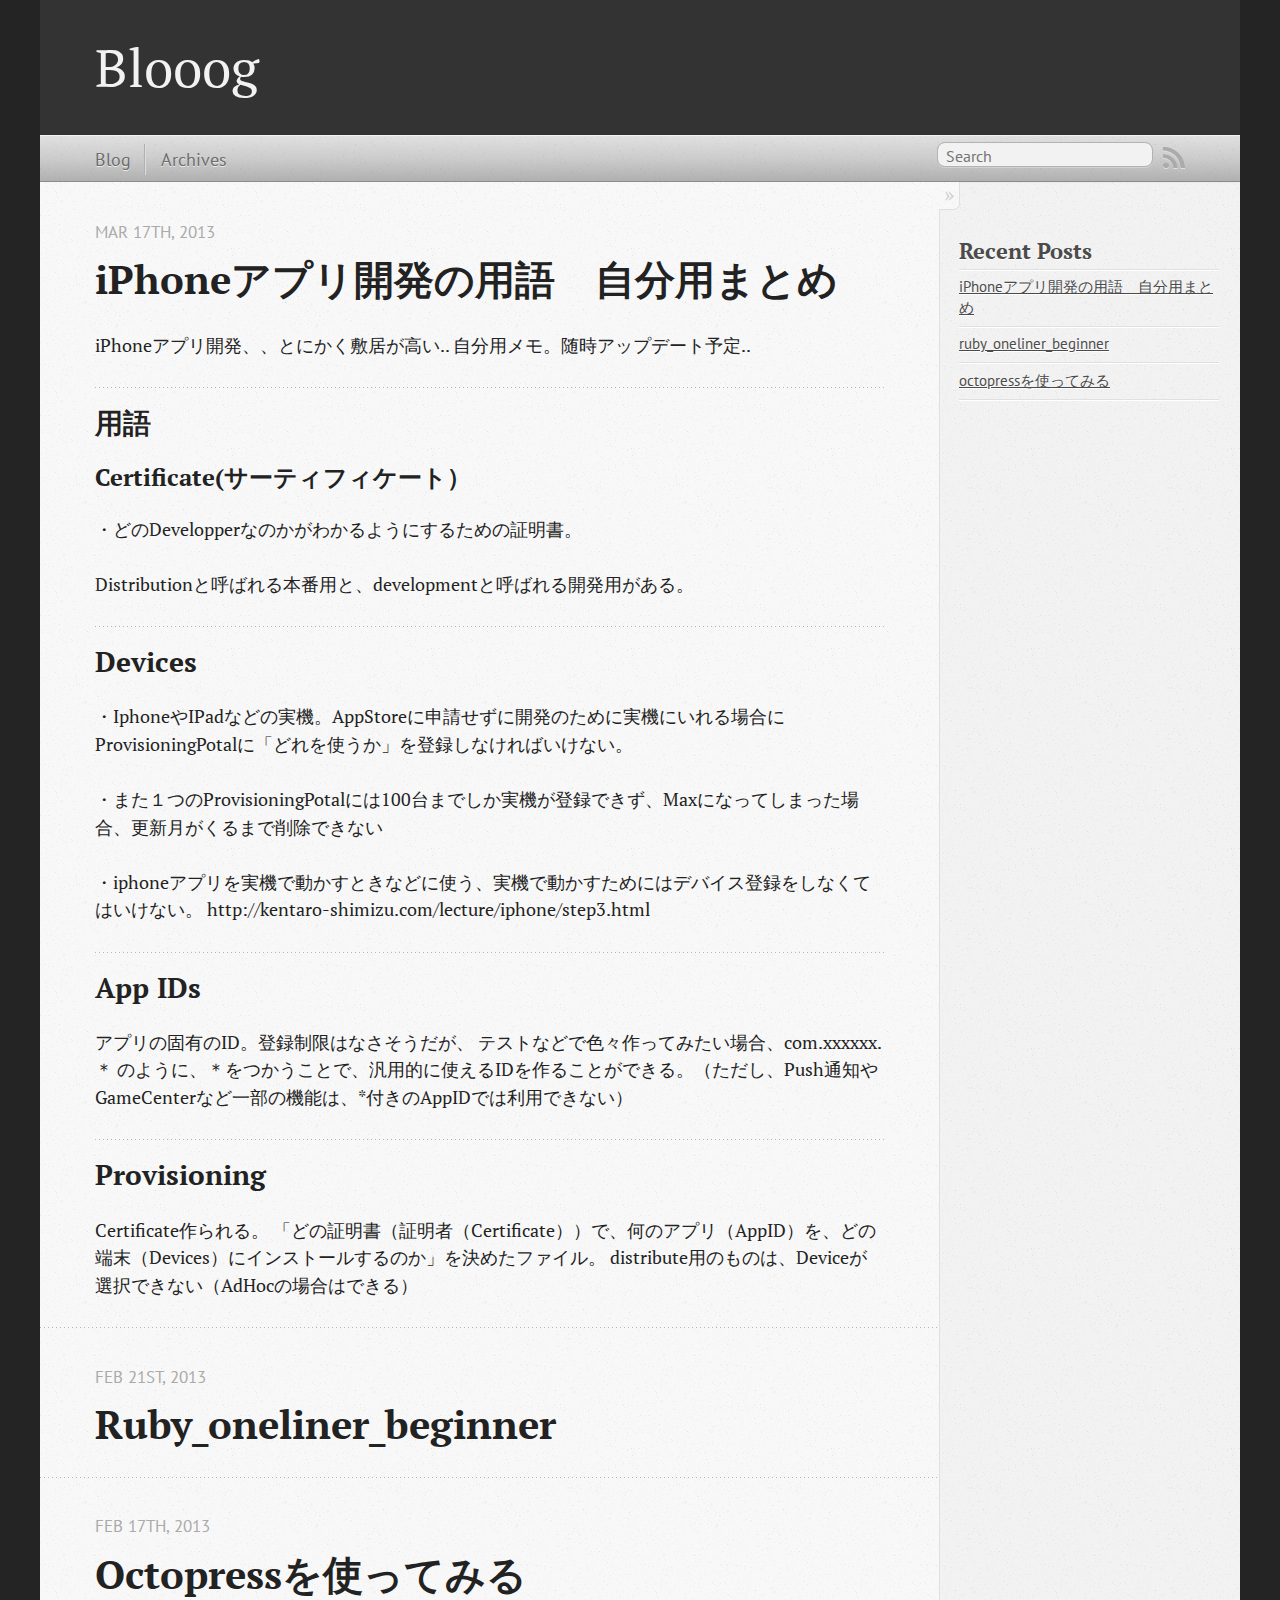
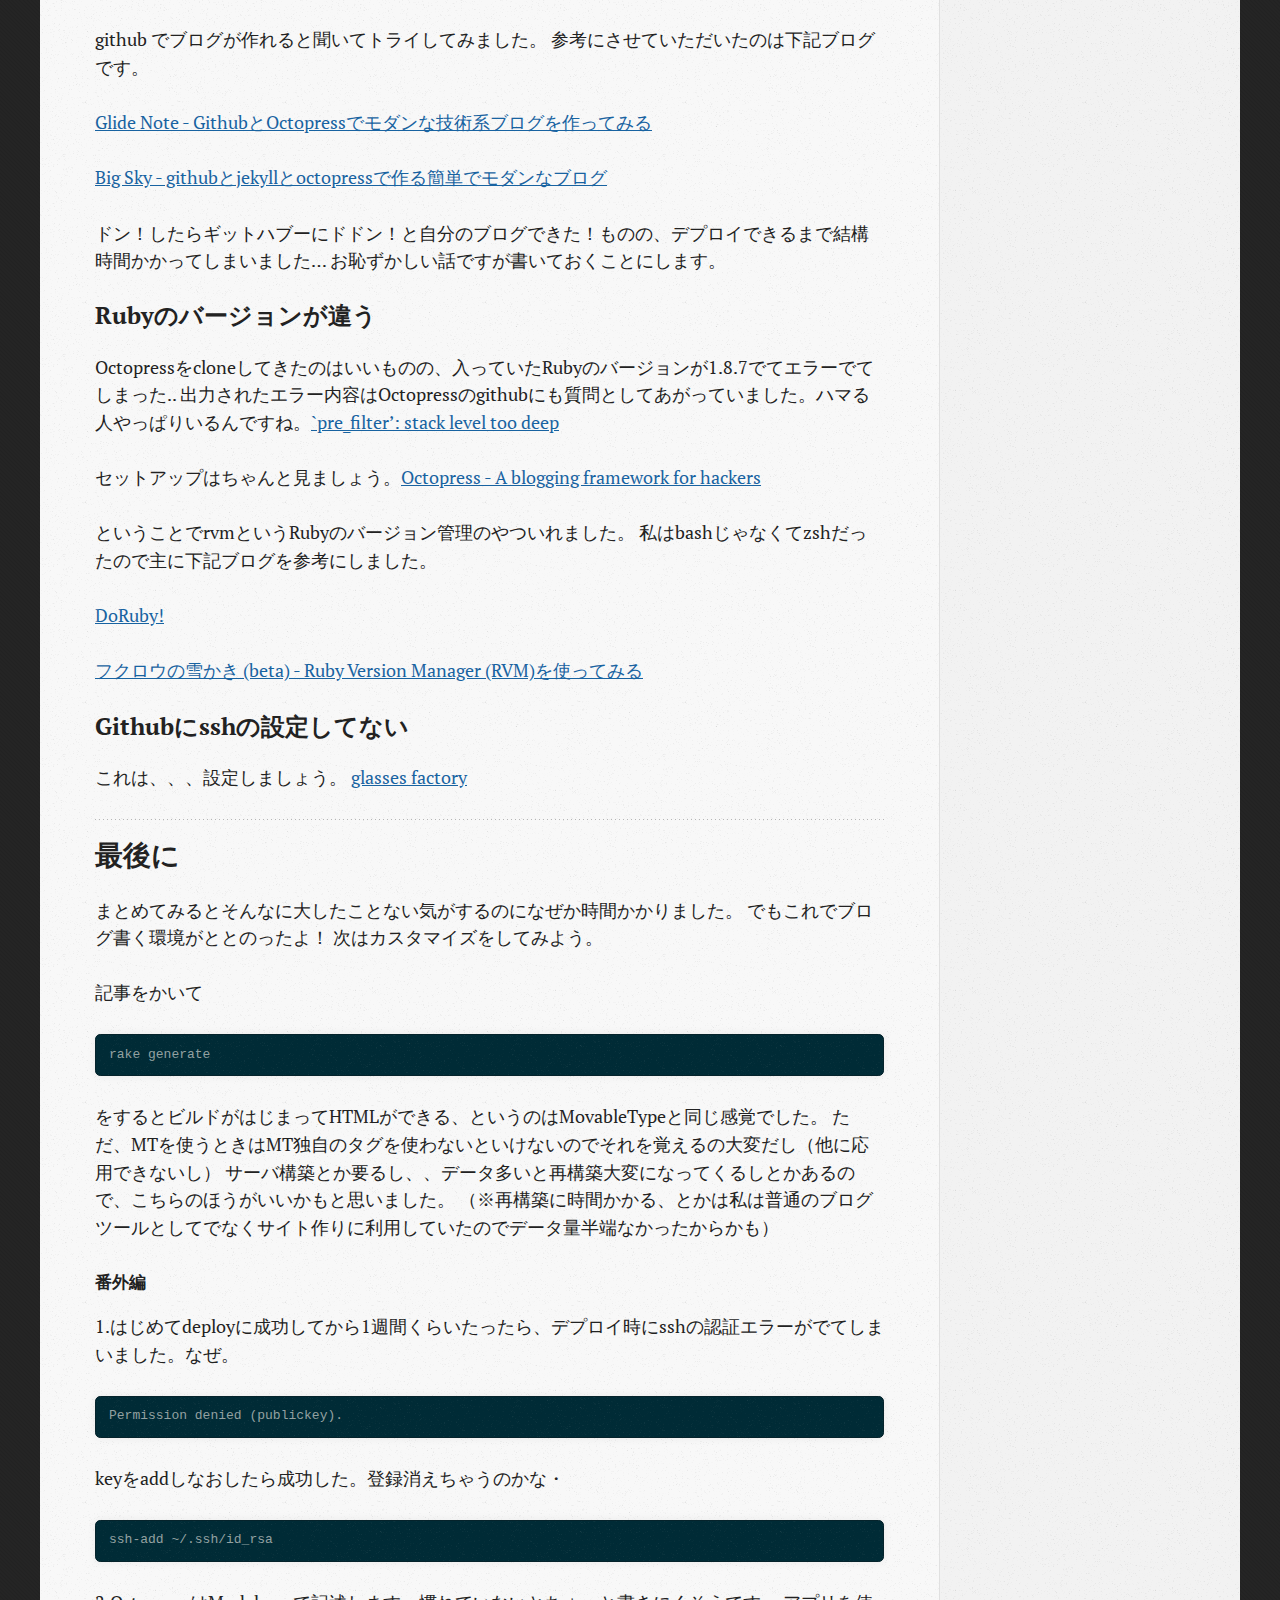
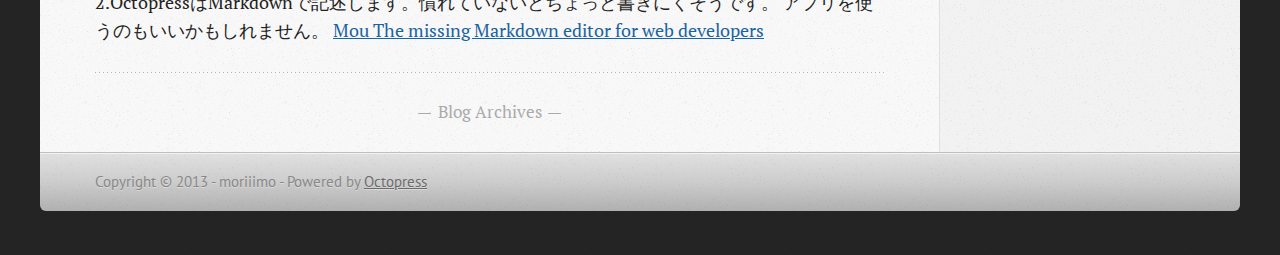
<file: index.html>
<!DOCTYPE html>
<!--[if IEMobile 7 ]><html class="no-js iem7"><![endif]-->
<!--[if lt IE 9]><html class="no-js lte-ie8"><![endif]-->
<!--[if (gt IE 8)|(gt IEMobile 7)|!(IEMobile)|!(IE)]><!--><html class="no-js" lang="en"><!--<![endif]-->
<head>
  <meta charset="utf-8">
  <title>Blooog</title>
  <meta name="author" content="moriiimo">

  
  <meta name="description" content="iPhoneアプリ開発、、とにかく敷居が高い..
自分用メモ。随時アップデート予定.. 用語 Certificate(サーティフィケート） ・どのDevelopperなのかがわかるようにするための証明書。 Distributionと呼ばれる本番用と、developmentと呼ばれる開発用がある &hellip;">
  

  <!-- http://t.co/dKP3o1e -->
  <meta name="HandheldFriendly" content="True">
  <meta name="MobileOptimized" content="320">
  <meta name="viewport" content="width=device-width, initial-scale=1">

  
  <link rel="canonical" href="http://moriiimo.github.com/">
  <link href="/favicon.png" rel="icon">
  <link href="/stylesheets/screen.css" media="screen, projection" rel="stylesheet" type="text/css">
  <script src="/javascripts/modernizr-2.0.js"></script>
  <script src="/javascripts/ender.js"></script>
  <script src="/javascripts/octopress.js" type="text/javascript"></script>
  <link href="/atom.xml" rel="alternate" title="Blooog" type="application/atom+xml">
  <!--Fonts from Google"s Web font directory at http://google.com/webfonts -->
<link href="http://fonts.googleapis.com/css?family=PT+Serif:regular,italic,bold,bolditalic" rel="stylesheet" type="text/css">
<link href="http://fonts.googleapis.com/css?family=PT+Sans:regular,italic,bold,bolditalic" rel="stylesheet" type="text/css">

  

</head>

<body   >
  <header role="banner"><hgroup>
  <h1><a href="/">Blooog</a></h1>
  
</hgroup>

</header>
  <nav role="navigation"><ul class="subscription" data-subscription="rss">
  <li><a href="/atom.xml" rel="subscribe-rss" title="subscribe via RSS">RSS</a></li>
  
</ul>
  
<form action="http://google.com/search" method="get">
  <fieldset role="search">
    <input type="hidden" name="q" value="site:moriiimo.github.com" />
    <input class="search" type="text" name="q" results="0" placeholder="Search"/>
  </fieldset>
</form>
  
<ul class="main-navigation">
  <li><a href="/">Blog</a></li>
  <li><a href="/blog/archives">Archives</a></li>
</ul>

</nav>
  <div id="main">
    <div id="content">
      <div class="blog-index">
  
  
  
    <article>
      
  <header>
    
      <h1 class="entry-title"><a href="/blog/2013/03/17/iphoneapp-devword/">iPhoneアプリ開発の用語　自分用まとめ</a></h1>
    
    
      <p class="meta">
        








  


<time datetime="2013-03-17T11:16:00+09:00" pubdate data-updated="true">Mar 17<span>th</span>, 2013</time>
        
      </p>
    
  </header>


  <div class="entry-content"><p>iPhoneアプリ開発、、とにかく敷居が高い..
自分用メモ。随時アップデート予定..</p>

<h2>用語</h2>

<h3>Certificate(サーティフィケート）</h3>

<p>・どのDevelopperなのかがわかるようにするための証明書。</p>

<p>Distributionと呼ばれる本番用と、developmentと呼ばれる開発用がある。　</p>

<h2>Devices</h2>

<p>・IphoneやIPadなどの実機。AppStoreに申請せずに開発のために実機にいれる場合にProvisioningPotalに「どれを使うか」を登録しなければいけない。</p>

<p>・また１つのProvisioningPotalには100台までしか実機が登録できず、Maxになってしまった場合、更新月がくるまで削除できない</p>

<p>・iphoneアプリを実機で動かすときなどに使う、実機で動かすためにはデバイス登録をしなくてはいけない。
http://kentaro-shimizu.com/lecture/iphone/step3.html</p>

<h2>App IDs</h2>

<p>アプリの固有のID。登録制限はなさそうだが、
テストなどで色々作ってみたい場合、com.xxxxxx.＊ のように、＊をつかうことで、汎用的に使えるIDを作ることができる。（ただし、Push通知やGameCenterなど一部の機能は、*付きのAppIDでは利用できない）</p>

<h2>Provisioning</h2>

<p>Certificate作られる。
「どの証明書（証明者（Certificate））で、何のアプリ（AppID）を、どの端末（Devices）にインストールするのか」を決めたファイル。
distribute用のものは、Deviceが選択できない（AdHocの場合はできる）</p>
</div>
  
  


    </article>
  
  
    <article>
      
  <header>
    
      <h1 class="entry-title"><a href="/blog/2013/02/21/ruby-oneliner-beginner/">Ruby_oneliner_beginner</a></h1>
    
    
      <p class="meta">
        








  


<time datetime="2013-02-21T20:42:00+09:00" pubdate data-updated="true">Feb 21<span>st</span>, 2013</time>
        
      </p>
    
  </header>


  <div class="entry-content">
</div>
  
  


    </article>
  
  
    <article>
      
  <header>
    
      <h1 class="entry-title"><a href="/blog/2013/02/17/octpress-use/">Octopressを使ってみる</a></h1>
    
    
      <p class="meta">
        








  


<time datetime="2013-02-17T21:49:00+09:00" pubdate data-updated="true">Feb 17<span>th</span>, 2013</time>
        
      </p>
    
  </header>


  <div class="entry-content"><p>github でブログが作れると聞いてトライしてみました。
参考にさせていただいたのは下記ブログです。</p>

<p><a href="http://blog.glidenote.com/blog/2011/11/07/install-octopress-on-github/">Glide Note - GithubとOctopressでモダンな技術系ブログを作ってみる</a></p>

<p><a href="http://mattn.kaoriya.net/software/lang/ruby/20111017205717.htm">Big Sky - githubとjekyllとoctopressで作る簡単でモダンなブログ</a></p>

<p>ドン！したらギットハブーにドドン！と自分のブログできた！ものの、デプロイできるまで結構時間かかってしまいました…
お恥ずかしい話ですが書いておくことにします。</p>

<h3>Rubyのバージョンが違う</h3>

<p>Octopressをcloneしてきたのはいいものの、入っていたRubyのバージョンが1.8.7でてエラーでてしまった..
出力されたエラー内容はOctopressのgithubにも質問としてあがっていました。ハマる人やっぱりいるんですね。<a href="https://github.com/imathis/octopress/issues/142">`pre_filter&#8217;: stack level too deep</a></p>

<p>セットアップはちゃんと見ましょう。<a href="http://octopress.org/docs/setup/">Octopress - A blogging framework for hackers</a></p>

<p>ということでrvmというRubyのバージョン管理のやついれました。  私はbashじゃなくてzshだったので主に下記ブログを参考にしました。</p>

<p><a href="http://doruby.kbmj.com/8y/20100412/RVM_Ruby_">DoRuby!</a></p>

<p><a href="http://blog.s-amemiya.com/development/ruby-version-manager-rvm%E3%82%92%E4%BD%BF%E3%81%A3%E3%81%A6%E3%81%BF%E3%82%8B/">フクロウの雪かき (beta) - Ruby Version Manager (RVM)を使ってみる</a></p>

<h3>Githubにsshの設定してない</h3>

<p>これは、、、設定しましょう。  <a href="http://blog.glasses-factory.net/2011/08/16/github">glasses factory</a></p>

<h2>最後に</h2>

<p>まとめてみるとそんなに大したことない気がするのになぜか時間かかりました。
でもこれでブログ書く環境がととのったよ！
次はカスタマイズをしてみよう。</p>

<p>記事をかいて</p>

<pre><code>rake generate
</code></pre>

<p>をするとビルドがはじまってHTMLができる、というのはMovableTypeと同じ感覚でした。
ただ、MTを使うときはMT独自のタグを使わないといけないのでそれを覚えるの大変だし（他に応用できないし）
サーバ構築とか要るし、、データ多いと再構築大変になってくるしとかあるので、こちらのほうがいいかもと思いました。
（※再構築に時間かかる、とかは私は普通のブログツールとしてでなくサイト作りに利用していたのでデータ量半端なかったからかも）</p>

<h5>番外編</h5>

<p>1.はじめてdeployに成功してから1週間くらいたったら、デプロイ時にsshの認証エラーがでてしまいました。なぜ。</p>

<pre><code>Permission denied (publickey).
</code></pre>

<p>keyをaddしなおしたら成功した。登録消えちゃうのかな・</p>

<pre><code>ssh-add ~/.ssh/id_rsa
</code></pre>

<p>2.OctopressはMarkdownで記述します。慣れていないとちょっと書きにくそうです。
アプリを使うのもいいかもしれません。
<a href="http://mouapp.com/">Mou The missing Markdown editor for web developers</a></p>
</div>
  
  


    </article>
  
  <div class="pagination">
    
    <a href="/blog/archives">Blog Archives</a>
    
  </div>
</div>
<aside class="sidebar">
  
    <section>
  <h1>Recent Posts</h1>
  <ul id="recent_posts">
    
      <li class="post">
        <a href="/blog/2013/03/17/iphoneapp-devword/">iPhoneアプリ開発の用語　自分用まとめ</a>
      </li>
    
      <li class="post">
        <a href="/blog/2013/02/21/ruby-oneliner-beginner/">ruby_oneliner_beginner</a>
      </li>
    
      <li class="post">
        <a href="/blog/2013/02/17/octpress-use/">octopressを使ってみる</a>
      </li>
    
  </ul>
</section>






  
</aside>

    </div>
  </div>
  <footer role="contentinfo"><p>
  Copyright &copy; 2013 - moriiimo -
  <span class="credit">Powered by <a href="http://octopress.org">Octopress</a></span>
</p>

</footer>
  







  <script type="text/javascript">
    (function(){
      var twitterWidgets = document.createElement('script');
      twitterWidgets.type = 'text/javascript';
      twitterWidgets.async = true;
      twitterWidgets.src = 'http://platform.twitter.com/widgets.js';
      document.getElementsByTagName('head')[0].appendChild(twitterWidgets);
    })();
  </script>


<script>
  (function(i,s,o,g,r,a,m){i['GoogleAnalyticsObject']=r;i[r]=i[r]||function(){
  (i[r].q=i[r].q||[]).push(arguments)},i[r].l=1*new Date();a=s.createElement(o),
  m=s.getElementsByTagName(o)[0];a.async=1;a.src=g;m.parentNode.insertBefore(a,m)
  })(window,document,'script','//www.google-analytics.com/analytics.js','ga');

  ga('create', 'UA-75443346-2', 'auto');
  ga('send', 'pageview');

</script>


</body>
</html>
</file>
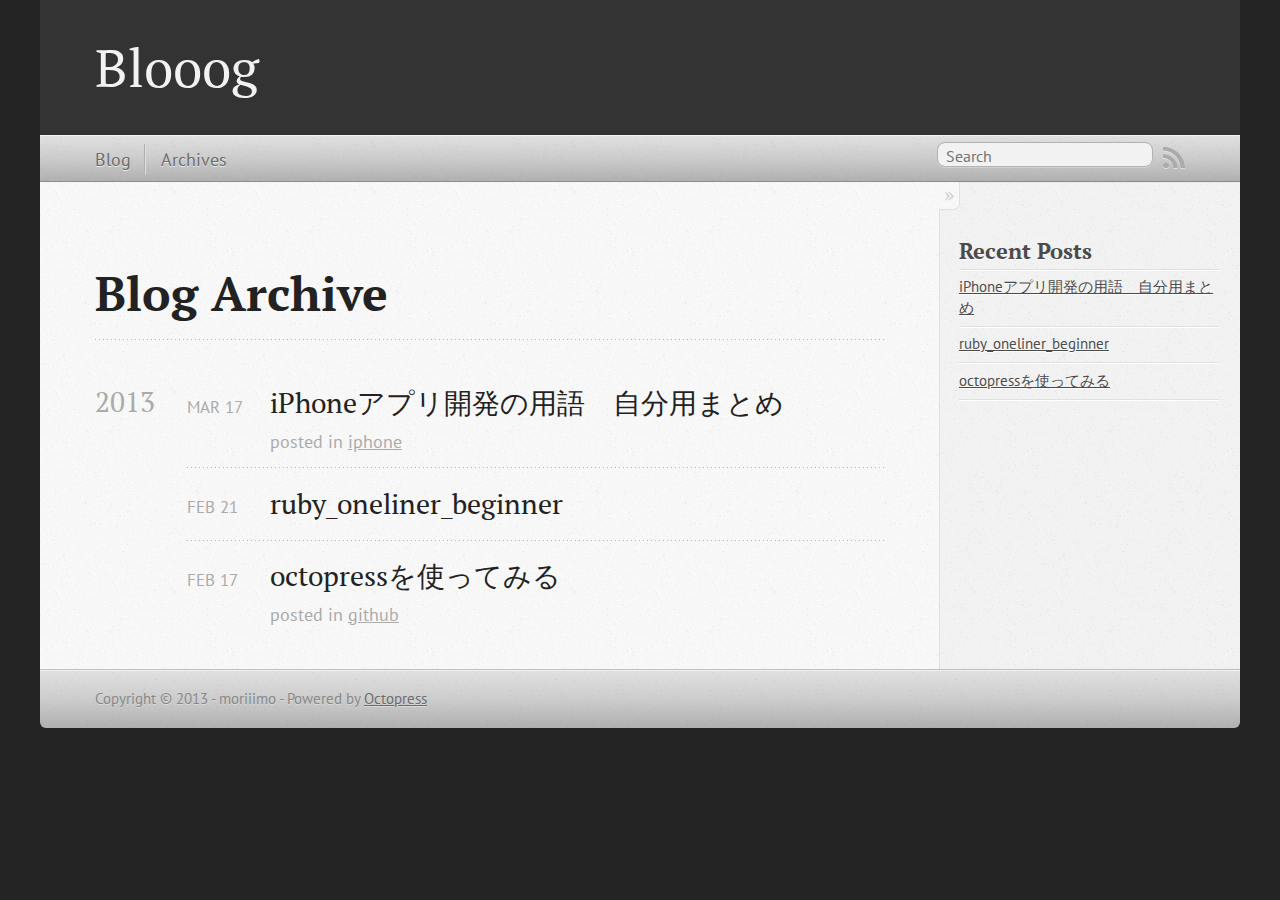
<file: blog/archives/index.html>
<!DOCTYPE html>
<!--[if IEMobile 7 ]><html class="no-js iem7"><![endif]-->
<!--[if lt IE 9]><html class="no-js lte-ie8"><![endif]-->
<!--[if (gt IE 8)|(gt IEMobile 7)|!(IEMobile)|!(IE)]><!--><html class="no-js" lang="en"><!--<![endif]-->
<head>
  <meta charset="utf-8">
  <title>Blog Archive - Blooog</title>
  <meta name="author" content="moriiimo">

  
  <meta name="description" content="Blog Archive 2013 iPhoneアプリ開発の用語　自分用まとめ
Mar 17 2013 posted in iphone ruby_oneliner_beginner
Feb 21 2013 octopressを使ってみる
Feb 17 2013 posted in github &hellip;">
  

  <!-- http://t.co/dKP3o1e -->
  <meta name="HandheldFriendly" content="True">
  <meta name="MobileOptimized" content="320">
  <meta name="viewport" content="width=device-width, initial-scale=1">

  
  <link rel="canonical" href="http://moriiimo.github.com/blog/archives/">
  <link href="/favicon.png" rel="icon">
  <link href="/stylesheets/screen.css" media="screen, projection" rel="stylesheet" type="text/css">
  <script src="/javascripts/modernizr-2.0.js"></script>
  <script src="/javascripts/ender.js"></script>
  <script src="/javascripts/octopress.js" type="text/javascript"></script>
  <link href="/atom.xml" rel="alternate" title="Blooog" type="application/atom+xml">
  <!--Fonts from Google"s Web font directory at http://google.com/webfonts -->
<link href="http://fonts.googleapis.com/css?family=PT+Serif:regular,italic,bold,bolditalic" rel="stylesheet" type="text/css">
<link href="http://fonts.googleapis.com/css?family=PT+Sans:regular,italic,bold,bolditalic" rel="stylesheet" type="text/css">

  

</head>

<body   >
  <header role="banner"><hgroup>
  <h1><a href="/">Blooog</a></h1>
  
</hgroup>

</header>
  <nav role="navigation"><ul class="subscription" data-subscription="rss">
  <li><a href="/atom.xml" rel="subscribe-rss" title="subscribe via RSS">RSS</a></li>
  
</ul>
  
<form action="http://google.com/search" method="get">
  <fieldset role="search">
    <input type="hidden" name="q" value="site:moriiimo.github.com" />
    <input class="search" type="text" name="q" results="0" placeholder="Search"/>
  </fieldset>
</form>
  
<ul class="main-navigation">
  <li><a href="/">Blog</a></li>
  <li><a href="/blog/archives">Archives</a></li>
</ul>

</nav>
  <div id="main">
    <div id="content">
      <div>
<article role="article">
  
  <header>
    <h1 class="entry-title">Blog Archive</h1>
    
  </header>
  
  <div id="blog-archives">



  
  <h2>2013</h2>

<article>
  
<h1><a href="/blog/2013/03/17/iphoneapp-devword/">iPhoneアプリ開発の用語　自分用まとめ</a></h1>
<time datetime="2013-03-17T11:16:00+09:00" pubdate><span class='month'>Mar</span> <span class='day'>17</span> <span class='year'>2013</span></time>

<footer>
  <span class="categories">posted in <a class='category' href='/blog/categories/iphone/'>iphone</a></span>
</footer>


</article>



<article>
  
<h1><a href="/blog/2013/02/21/ruby-oneliner-beginner/">ruby_oneliner_beginner</a></h1>
<time datetime="2013-02-21T20:42:00+09:00" pubdate><span class='month'>Feb</span> <span class='day'>21</span> <span class='year'>2013</span></time>


</article>



<article>
  
<h1><a href="/blog/2013/02/17/octpress-use/">octopressを使ってみる</a></h1>
<time datetime="2013-02-17T21:49:00+09:00" pubdate><span class='month'>Feb</span> <span class='day'>17</span> <span class='year'>2013</span></time>

<footer>
  <span class="categories">posted in <a class='category' href='/blog/categories/github/'>github</a></span>
</footer>


</article>

</div>

  
</article>

</div>

<aside class="sidebar">
  
    <section>
  <h1>Recent Posts</h1>
  <ul id="recent_posts">
    
      <li class="post">
        <a href="/blog/2013/03/17/iphoneapp-devword/">iPhoneアプリ開発の用語　自分用まとめ</a>
      </li>
    
      <li class="post">
        <a href="/blog/2013/02/21/ruby-oneliner-beginner/">ruby_oneliner_beginner</a>
      </li>
    
      <li class="post">
        <a href="/blog/2013/02/17/octpress-use/">octopressを使ってみる</a>
      </li>
    
  </ul>
</section>






  
</aside>


    </div>
  </div>
  <footer role="contentinfo"><p>
  Copyright &copy; 2013 - moriiimo -
  <span class="credit">Powered by <a href="http://octopress.org">Octopress</a></span>
</p>

</footer>
  







  <script type="text/javascript">
    (function(){
      var twitterWidgets = document.createElement('script');
      twitterWidgets.type = 'text/javascript';
      twitterWidgets.async = true;
      twitterWidgets.src = 'http://platform.twitter.com/widgets.js';
      document.getElementsByTagName('head')[0].appendChild(twitterWidgets);
    })();
  </script>





</body>
</html>
</file>
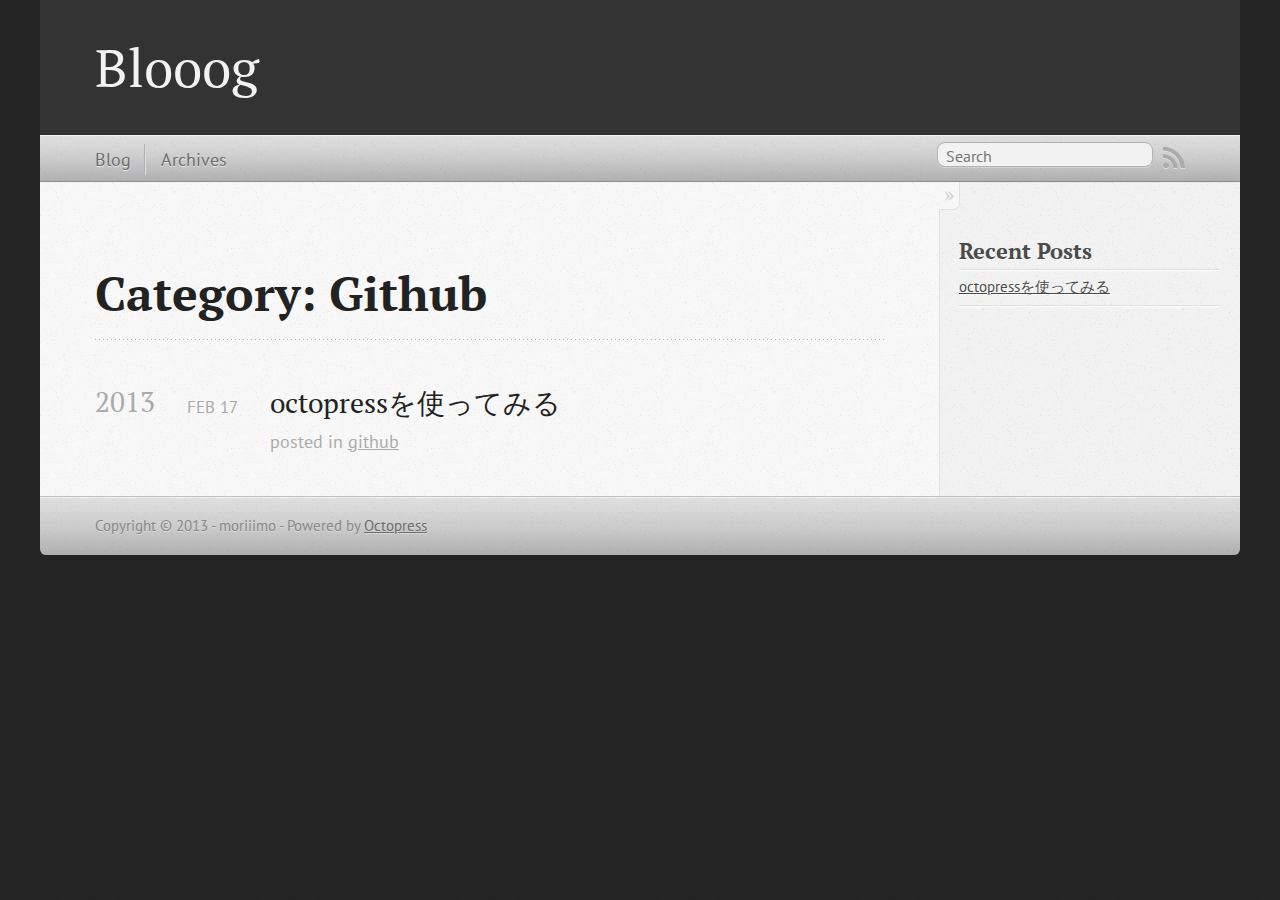
<file: blog/categories/github/index.html>
<!DOCTYPE html>
<!--[if IEMobile 7 ]><html class="no-js iem7"><![endif]-->
<!--[if lt IE 9]><html class="no-js lte-ie8"><![endif]-->
<!--[if (gt IE 8)|(gt IEMobile 7)|!(IEMobile)|!(IE)]><!--><html class="no-js" lang="en"><!--<![endif]-->
<head>
  <meta charset="utf-8">
  <title>Category: github - Blooog</title>
  <meta name="author" content="moriiimo">

  
  <meta name="description" content="Category: github">
  

  <!-- http://t.co/dKP3o1e -->
  <meta name="HandheldFriendly" content="True">
  <meta name="MobileOptimized" content="320">
  <meta name="viewport" content="width=device-width, initial-scale=1">

  
  <link rel="canonical" href="http://moriiimo.github.comblog/categories/github/">
  <link href="/favicon.png" rel="icon">
  <link href="/stylesheets/screen.css" media="screen, projection" rel="stylesheet" type="text/css">
  <script src="/javascripts/modernizr-2.0.js"></script>
  <script src="/javascripts/ender.js"></script>
  <script src="/javascripts/octopress.js" type="text/javascript"></script>
  <link href="/atom.xml" rel="alternate" title="Blooog" type="application/atom+xml">
  <!--Fonts from Google"s Web font directory at http://google.com/webfonts -->
<link href="http://fonts.googleapis.com/css?family=PT+Serif:regular,italic,bold,bolditalic" rel="stylesheet" type="text/css">
<link href="http://fonts.googleapis.com/css?family=PT+Sans:regular,italic,bold,bolditalic" rel="stylesheet" type="text/css">

  

</head>

<body   >
  <header role="banner"><hgroup>
  <h1><a href="/">Blooog</a></h1>
  
</hgroup>

</header>
  <nav role="navigation"><ul class="subscription" data-subscription="rss">
  <li><a href="/atom.xml" rel="subscribe-rss" title="subscribe via RSS">RSS</a></li>
  
</ul>
  
<form action="http://google.com/search" method="get">
  <fieldset role="search">
    <input type="hidden" name="q" value="site:moriiimo.github.com" />
    <input class="search" type="text" name="q" results="0" placeholder="Search"/>
  </fieldset>
</form>
  
<ul class="main-navigation">
  <li><a href="/">Blog</a></li>
  <li><a href="/blog/archives">Archives</a></li>
</ul>

</nav>
  <div id="main">
    <div id="content">
      <div>
<article role="article">
  
  <header>
    <h1 class="entry-title">Category: Github</h1>
    
  </header>
  
  <div id="blog-archives" class="category">



  
  <h2>2013</h2>

<article>
  
<h1><a href="/blog/2013/02/17/octpress-use/">octopressを使ってみる</a></h1>
<time datetime="2013-02-17T21:49:00+09:00" pubdate><span class='month'>Feb</span> <span class='day'>17</span> <span class='year'>2013</span></time>

<footer>
  <span class="categories">posted in <a class='category' href='/blog/categories/github/'>github</a></span>
</footer>


</article>

</div>

  
</article>

</div>

<aside class="sidebar">
  
    <section>
  <h1>Recent Posts</h1>
  <ul id="recent_posts">
    
      <li class="post">
        <a href="/blog/2013/02/17/octpress-use/">octopressを使ってみる</a>
      </li>
    
  </ul>
</section>






  
</aside>


    </div>
  </div>
  <footer role="contentinfo"><p>
  Copyright &copy; 2013 - moriiimo -
  <span class="credit">Powered by <a href="http://octopress.org">Octopress</a></span>
</p>

</footer>
  







  <script type="text/javascript">
    (function(){
      var twitterWidgets = document.createElement('script');
      twitterWidgets.type = 'text/javascript';
      twitterWidgets.async = true;
      twitterWidgets.src = 'http://platform.twitter.com/widgets.js';
      document.getElementsByTagName('head')[0].appendChild(twitterWidgets);
    })();
  </script>





</body>
</html>
</file>
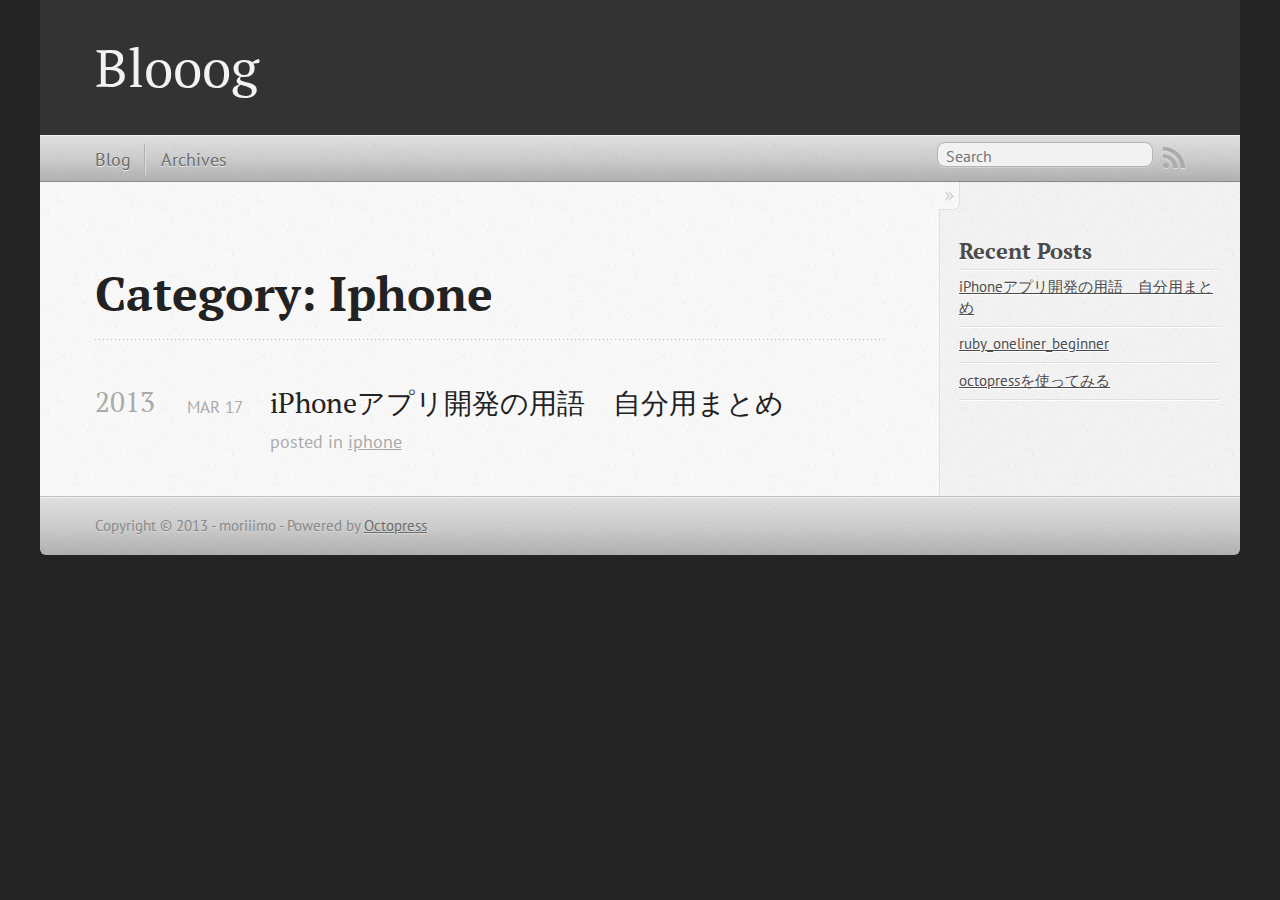
<file: blog/categories/iphone/index.html>
<!DOCTYPE html>
<!--[if IEMobile 7 ]><html class="no-js iem7"><![endif]-->
<!--[if lt IE 9]><html class="no-js lte-ie8"><![endif]-->
<!--[if (gt IE 8)|(gt IEMobile 7)|!(IEMobile)|!(IE)]><!--><html class="no-js" lang="en"><!--<![endif]-->
<head>
  <meta charset="utf-8">
  <title>Category: iphone - Blooog</title>
  <meta name="author" content="moriiimo">

  
  <meta name="description" content="Category: iphone">
  

  <!-- http://t.co/dKP3o1e -->
  <meta name="HandheldFriendly" content="True">
  <meta name="MobileOptimized" content="320">
  <meta name="viewport" content="width=device-width, initial-scale=1">

  
  <link rel="canonical" href="http://moriiimo.github.comblog/categories/iphone/">
  <link href="/favicon.png" rel="icon">
  <link href="/stylesheets/screen.css" media="screen, projection" rel="stylesheet" type="text/css">
  <script src="/javascripts/modernizr-2.0.js"></script>
  <script src="/javascripts/ender.js"></script>
  <script src="/javascripts/octopress.js" type="text/javascript"></script>
  <link href="/atom.xml" rel="alternate" title="Blooog" type="application/atom+xml">
  <!--Fonts from Google"s Web font directory at http://google.com/webfonts -->
<link href="http://fonts.googleapis.com/css?family=PT+Serif:regular,italic,bold,bolditalic" rel="stylesheet" type="text/css">
<link href="http://fonts.googleapis.com/css?family=PT+Sans:regular,italic,bold,bolditalic" rel="stylesheet" type="text/css">

  

</head>

<body   >
  <header role="banner"><hgroup>
  <h1><a href="/">Blooog</a></h1>
  
</hgroup>

</header>
  <nav role="navigation"><ul class="subscription" data-subscription="rss">
  <li><a href="/atom.xml" rel="subscribe-rss" title="subscribe via RSS">RSS</a></li>
  
</ul>
  
<form action="http://google.com/search" method="get">
  <fieldset role="search">
    <input type="hidden" name="q" value="site:moriiimo.github.com" />
    <input class="search" type="text" name="q" results="0" placeholder="Search"/>
  </fieldset>
</form>
  
<ul class="main-navigation">
  <li><a href="/">Blog</a></li>
  <li><a href="/blog/archives">Archives</a></li>
</ul>

</nav>
  <div id="main">
    <div id="content">
      <div>
<article role="article">
  
  <header>
    <h1 class="entry-title">Category: Iphone</h1>
    
  </header>
  
  <div id="blog-archives" class="category">



  
  <h2>2013</h2>

<article>
  
<h1><a href="/blog/2013/03/17/iphoneapp-devword/">iPhoneアプリ開発の用語　自分用まとめ</a></h1>
<time datetime="2013-03-17T11:16:00+09:00" pubdate><span class='month'>Mar</span> <span class='day'>17</span> <span class='year'>2013</span></time>

<footer>
  <span class="categories">posted in <a class='category' href='/blog/categories/iphone/'>iphone</a></span>
</footer>


</article>

</div>

  
</article>

</div>

<aside class="sidebar">
  
    <section>
  <h1>Recent Posts</h1>
  <ul id="recent_posts">
    
      <li class="post">
        <a href="/blog/2013/03/17/iphoneapp-devword/">iPhoneアプリ開発の用語　自分用まとめ</a>
      </li>
    
      <li class="post">
        <a href="/blog/2013/02/21/ruby-oneliner-beginner/">ruby_oneliner_beginner</a>
      </li>
    
      <li class="post">
        <a href="/blog/2013/02/17/octpress-use/">octopressを使ってみる</a>
      </li>
    
  </ul>
</section>






  
</aside>


    </div>
  </div>
  <footer role="contentinfo"><p>
  Copyright &copy; 2013 - moriiimo -
  <span class="credit">Powered by <a href="http://octopress.org">Octopress</a></span>
</p>

</footer>
  







  <script type="text/javascript">
    (function(){
      var twitterWidgets = document.createElement('script');
      twitterWidgets.type = 'text/javascript';
      twitterWidgets.async = true;
      twitterWidgets.src = 'http://platform.twitter.com/widgets.js';
      document.getElementsByTagName('head')[0].appendChild(twitterWidgets);
    })();
  </script>





</body>
</html>
</file>
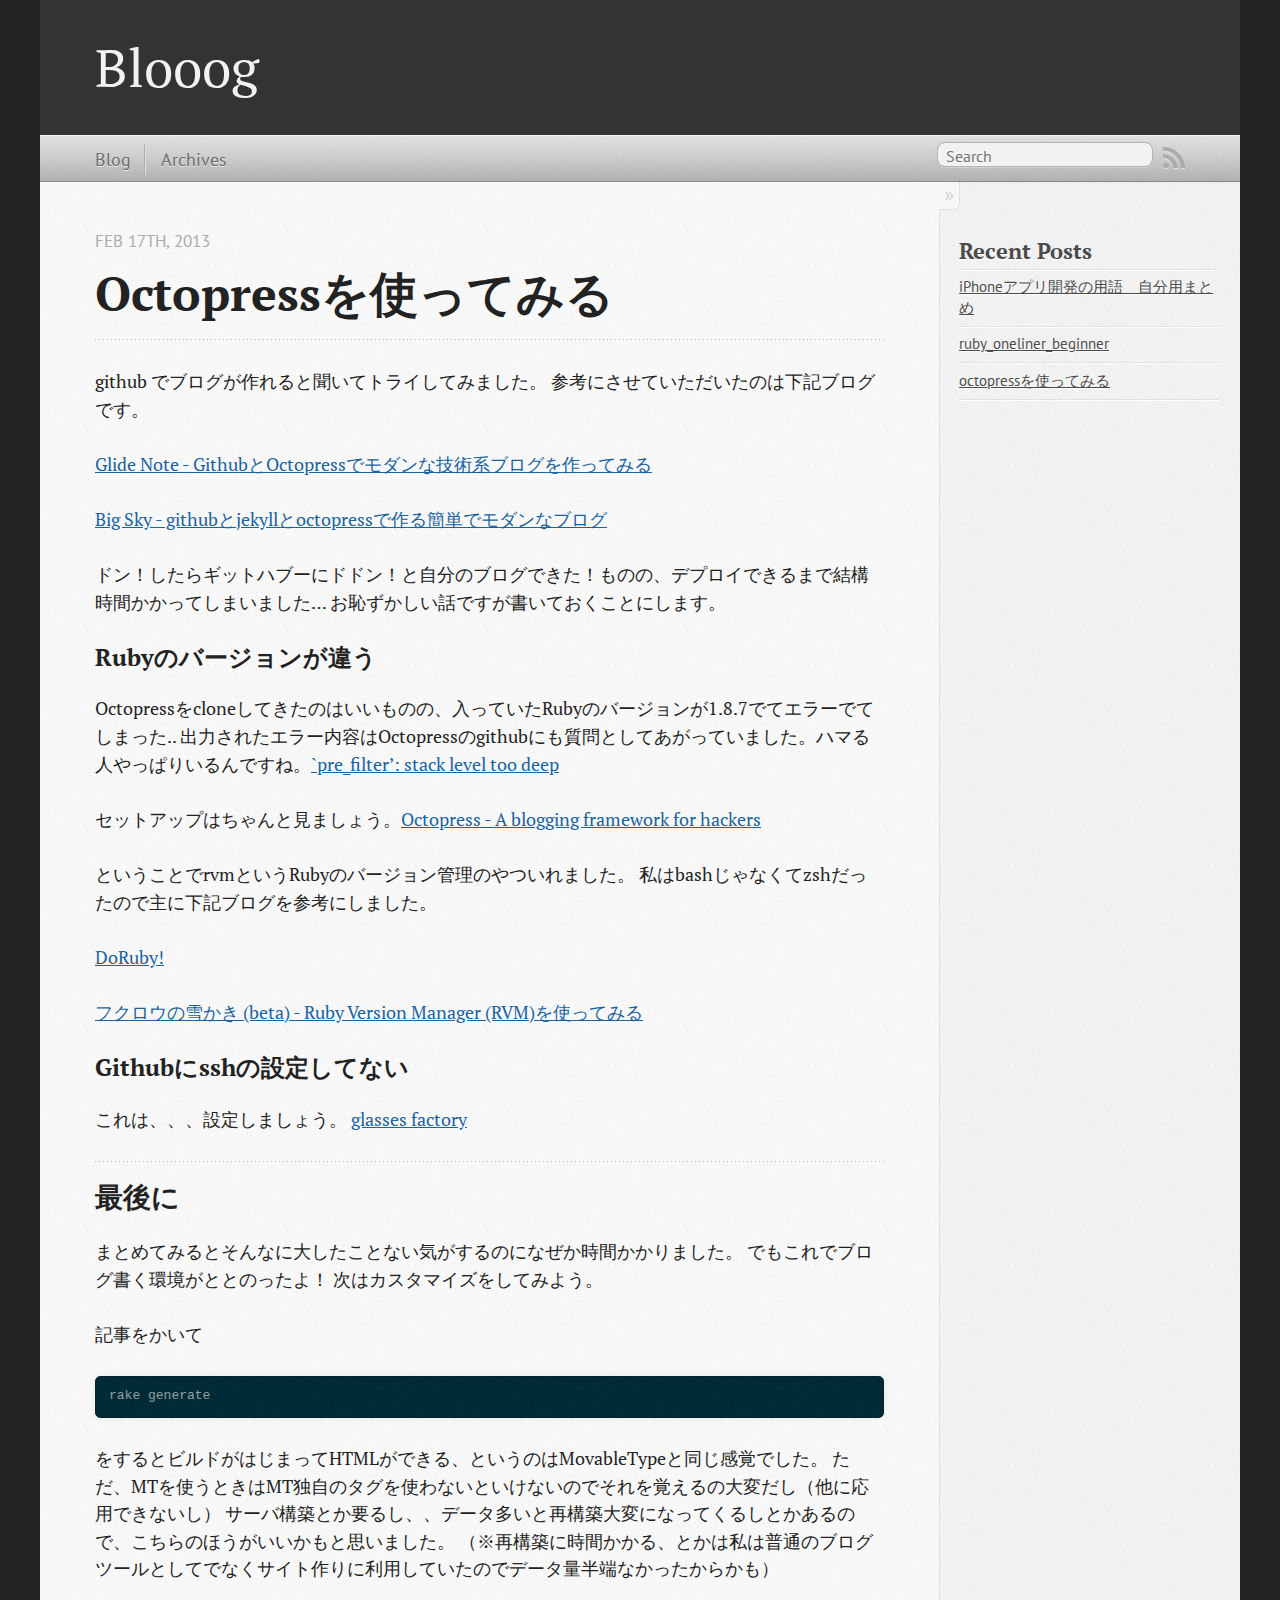
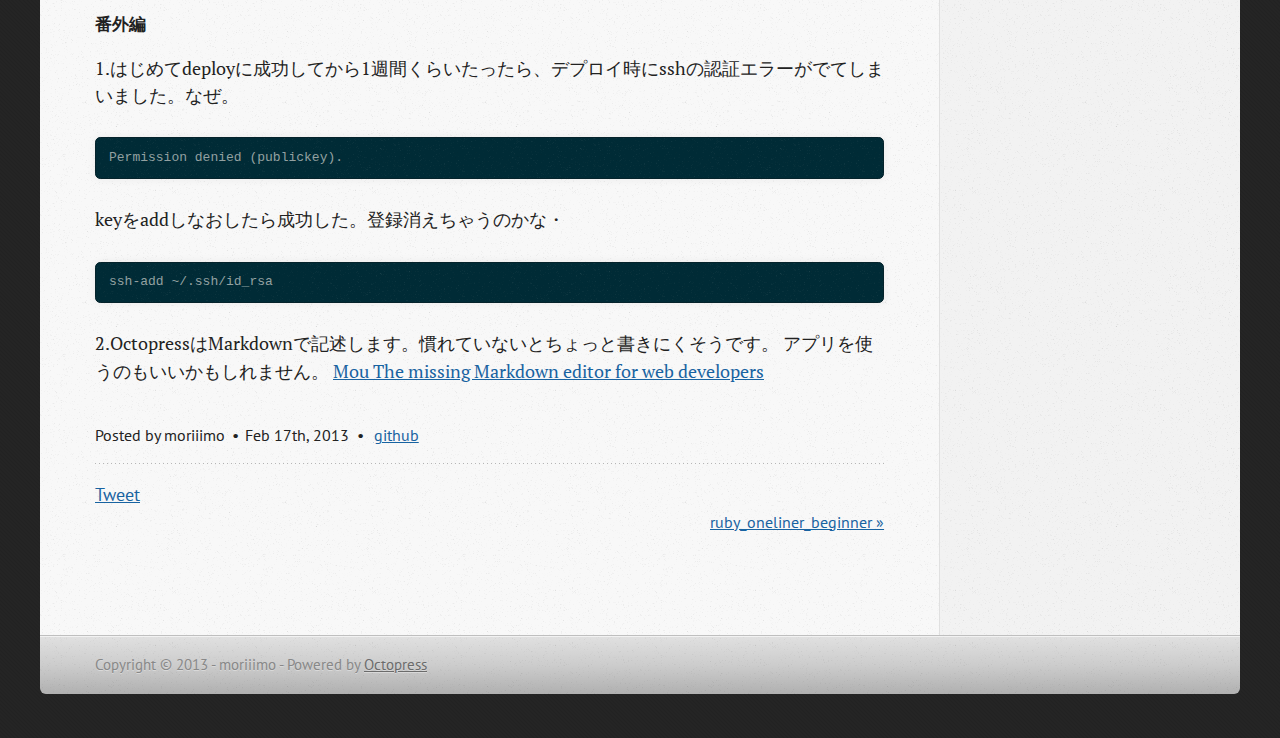
<file: blog/2013/02/17/octpress-use/index.html>
<!DOCTYPE html>
<!--[if IEMobile 7 ]><html class="no-js iem7"><![endif]-->
<!--[if lt IE 9]><html class="no-js lte-ie8"><![endif]-->
<!--[if (gt IE 8)|(gt IEMobile 7)|!(IEMobile)|!(IE)]><!--><html class="no-js" lang="en"><!--<![endif]-->
<head>
  <meta charset="utf-8">
  <title>octopressを使ってみる - Blooog</title>
  <meta name="author" content="moriiimo">

  
  <meta name="description" content="github でブログが作れると聞いてトライしてみました。
参考にさせていただいたのは下記ブログです。 Glide Note - GithubとOctopressでモダンな技術系ブログを作ってみる Big Sky - githubとjekyllとoctopressで作る簡単でモダンなブログ ドン！ &hellip;">
  

  <!-- http://t.co/dKP3o1e -->
  <meta name="HandheldFriendly" content="True">
  <meta name="MobileOptimized" content="320">
  <meta name="viewport" content="width=device-width, initial-scale=1">

  
  <link rel="canonical" href="http://moriiimo.github.com/blog/2013/02/17/octpress-use/">
  <link href="/favicon.png" rel="icon">
  <link href="/stylesheets/screen.css" media="screen, projection" rel="stylesheet" type="text/css">
  <script src="/javascripts/modernizr-2.0.js"></script>
  <script src="/javascripts/ender.js"></script>
  <script src="/javascripts/octopress.js" type="text/javascript"></script>
  <link href="/atom.xml" rel="alternate" title="Blooog" type="application/atom+xml">
  <!--Fonts from Google"s Web font directory at http://google.com/webfonts -->
<link href="http://fonts.googleapis.com/css?family=PT+Serif:regular,italic,bold,bolditalic" rel="stylesheet" type="text/css">
<link href="http://fonts.googleapis.com/css?family=PT+Sans:regular,italic,bold,bolditalic" rel="stylesheet" type="text/css">

  

</head>

<body   >
  <header role="banner"><hgroup>
  <h1><a href="/">Blooog</a></h1>
  
</hgroup>

</header>
  <nav role="navigation"><ul class="subscription" data-subscription="rss">
  <li><a href="/atom.xml" rel="subscribe-rss" title="subscribe via RSS">RSS</a></li>
  
</ul>
  
<form action="http://google.com/search" method="get">
  <fieldset role="search">
    <input type="hidden" name="q" value="site:moriiimo.github.com" />
    <input class="search" type="text" name="q" results="0" placeholder="Search"/>
  </fieldset>
</form>
  
<ul class="main-navigation">
  <li><a href="/">Blog</a></li>
  <li><a href="/blog/archives">Archives</a></li>
</ul>

</nav>
  <div id="main">
    <div id="content">
      <div>
<article class="hentry" role="article">
  
  <header>
    
      <h1 class="entry-title">Octopressを使ってみる</h1>
    
    
      <p class="meta">
        








  


<time datetime="2013-02-17T21:49:00+09:00" pubdate data-updated="true">Feb 17<span>th</span>, 2013</time>
        
      </p>
    
  </header>


<div class="entry-content"><p>github でブログが作れると聞いてトライしてみました。
参考にさせていただいたのは下記ブログです。</p>

<p><a href="http://blog.glidenote.com/blog/2011/11/07/install-octopress-on-github/">Glide Note - GithubとOctopressでモダンな技術系ブログを作ってみる</a></p>

<p><a href="http://mattn.kaoriya.net/software/lang/ruby/20111017205717.htm">Big Sky - githubとjekyllとoctopressで作る簡単でモダンなブログ</a></p>

<p>ドン！したらギットハブーにドドン！と自分のブログできた！ものの、デプロイできるまで結構時間かかってしまいました…
お恥ずかしい話ですが書いておくことにします。</p>

<h3>Rubyのバージョンが違う</h3>

<p>Octopressをcloneしてきたのはいいものの、入っていたRubyのバージョンが1.8.7でてエラーでてしまった..
出力されたエラー内容はOctopressのgithubにも質問としてあがっていました。ハマる人やっぱりいるんですね。<a href="https://github.com/imathis/octopress/issues/142">`pre_filter&#8217;: stack level too deep</a></p>

<p>セットアップはちゃんと見ましょう。<a href="http://octopress.org/docs/setup/">Octopress - A blogging framework for hackers</a></p>

<p>ということでrvmというRubyのバージョン管理のやついれました。  私はbashじゃなくてzshだったので主に下記ブログを参考にしました。</p>

<p><a href="http://doruby.kbmj.com/8y/20100412/RVM_Ruby_">DoRuby!</a></p>

<p><a href="http://blog.s-amemiya.com/development/ruby-version-manager-rvm%E3%82%92%E4%BD%BF%E3%81%A3%E3%81%A6%E3%81%BF%E3%82%8B/">フクロウの雪かき (beta) - Ruby Version Manager (RVM)を使ってみる</a></p>

<h3>Githubにsshの設定してない</h3>

<p>これは、、、設定しましょう。  <a href="http://blog.glasses-factory.net/2011/08/16/github">glasses factory</a></p>

<h2>最後に</h2>

<p>まとめてみるとそんなに大したことない気がするのになぜか時間かかりました。
でもこれでブログ書く環境がととのったよ！
次はカスタマイズをしてみよう。</p>

<p>記事をかいて</p>

<pre><code>rake generate
</code></pre>

<p>をするとビルドがはじまってHTMLができる、というのはMovableTypeと同じ感覚でした。
ただ、MTを使うときはMT独自のタグを使わないといけないのでそれを覚えるの大変だし（他に応用できないし）
サーバ構築とか要るし、、データ多いと再構築大変になってくるしとかあるので、こちらのほうがいいかもと思いました。
（※再構築に時間かかる、とかは私は普通のブログツールとしてでなくサイト作りに利用していたのでデータ量半端なかったからかも）</p>

<h5>番外編</h5>

<p>1.はじめてdeployに成功してから1週間くらいたったら、デプロイ時にsshの認証エラーがでてしまいました。なぜ。</p>

<pre><code>Permission denied (publickey).
</code></pre>

<p>keyをaddしなおしたら成功した。登録消えちゃうのかな・</p>

<pre><code>ssh-add ~/.ssh/id_rsa
</code></pre>

<p>2.OctopressはMarkdownで記述します。慣れていないとちょっと書きにくそうです。
アプリを使うのもいいかもしれません。
<a href="http://mouapp.com/">Mou The missing Markdown editor for web developers</a></p>
</div>


  <footer>
    <p class="meta">
      
  

<span class="byline author vcard">Posted by <span class="fn">moriiimo</span></span>

      








  


<time datetime="2013-02-17T21:49:00+09:00" pubdate data-updated="true">Feb 17<span>th</span>, 2013</time>
      

<span class="categories">
  
    <a class='category' href='/blog/categories/github/'>github</a>
  
</span>


    </p>
    
      <div class="sharing">
  
  <a href="http://twitter.com/share" class="twitter-share-button" data-url="http://moriiimo.github.com/blog/2013/02/17/octpress-use/" data-via="" data-counturl="http://moriiimo.github.com/blog/2013/02/17/octpress-use/" >Tweet</a>
  
  
  
</div>

    
    <p class="meta">
      
      
        <a class="basic-alignment right" href="/blog/2013/02/21/ruby-oneliner-beginner/" title="Next Post: ruby_oneliner_beginner">ruby_oneliner_beginner &raquo;</a>
      
    </p>
  </footer>
</article>

</div>

<aside class="sidebar">
  
    <section>
  <h1>Recent Posts</h1>
  <ul id="recent_posts">
    
      <li class="post">
        <a href="/blog/2013/03/17/iphoneapp-devword/">iPhoneアプリ開発の用語　自分用まとめ</a>
      </li>
    
      <li class="post">
        <a href="/blog/2013/02/21/ruby-oneliner-beginner/">ruby_oneliner_beginner</a>
      </li>
    
      <li class="post">
        <a href="/blog/2013/02/17/octpress-use/">octopressを使ってみる</a>
      </li>
    
  </ul>
</section>






  
</aside>


    </div>
  </div>
  <footer role="contentinfo"><p>
  Copyright &copy; 2013 - moriiimo -
  <span class="credit">Powered by <a href="http://octopress.org">Octopress</a></span>
</p>

</footer>
  







  <script type="text/javascript">
    (function(){
      var twitterWidgets = document.createElement('script');
      twitterWidgets.type = 'text/javascript';
      twitterWidgets.async = true;
      twitterWidgets.src = 'http://platform.twitter.com/widgets.js';
      document.getElementsByTagName('head')[0].appendChild(twitterWidgets);
    })();
  </script>





</body>
</html>
</file>
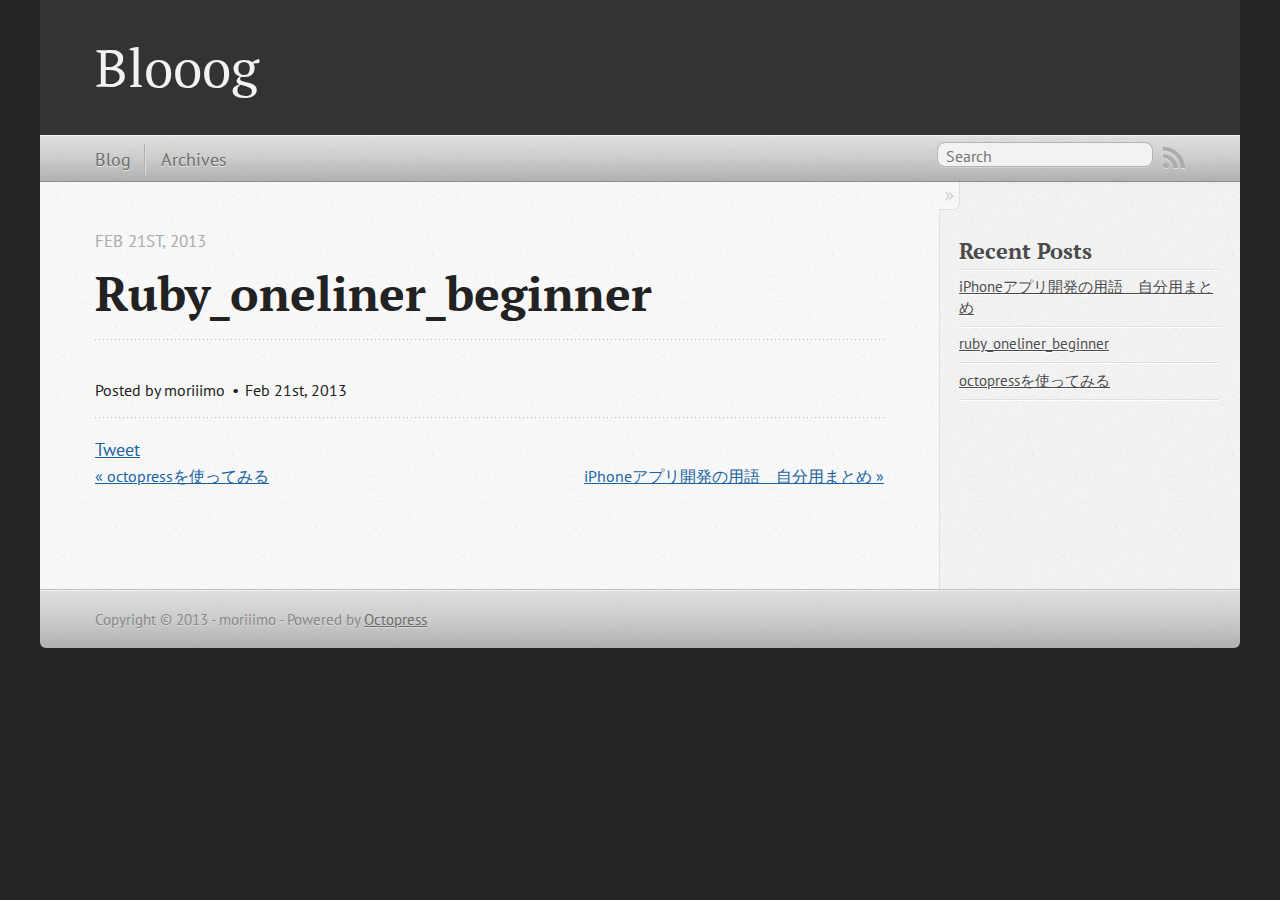
<file: blog/2013/02/21/ruby-oneliner-beginner/index.html>
<!DOCTYPE html>
<!--[if IEMobile 7 ]><html class="no-js iem7"><![endif]-->
<!--[if lt IE 9]><html class="no-js lte-ie8"><![endif]-->
<!--[if (gt IE 8)|(gt IEMobile 7)|!(IEMobile)|!(IE)]><!--><html class="no-js" lang="en"><!--<![endif]-->
<head>
  <meta charset="utf-8">
  <title>ruby_oneliner_beginner - Blooog</title>
  <meta name="author" content="moriiimo">

  
  <meta name="description" content="
">
  

  <!-- http://t.co/dKP3o1e -->
  <meta name="HandheldFriendly" content="True">
  <meta name="MobileOptimized" content="320">
  <meta name="viewport" content="width=device-width, initial-scale=1">

  
  <link rel="canonical" href="http://moriiimo.github.com/blog/2013/02/21/ruby-oneliner-beginner/">
  <link href="/favicon.png" rel="icon">
  <link href="/stylesheets/screen.css" media="screen, projection" rel="stylesheet" type="text/css">
  <script src="/javascripts/modernizr-2.0.js"></script>
  <script src="/javascripts/ender.js"></script>
  <script src="/javascripts/octopress.js" type="text/javascript"></script>
  <link href="/atom.xml" rel="alternate" title="Blooog" type="application/atom+xml">
  <!--Fonts from Google"s Web font directory at http://google.com/webfonts -->
<link href="http://fonts.googleapis.com/css?family=PT+Serif:regular,italic,bold,bolditalic" rel="stylesheet" type="text/css">
<link href="http://fonts.googleapis.com/css?family=PT+Sans:regular,italic,bold,bolditalic" rel="stylesheet" type="text/css">

  

</head>

<body   >
  <header role="banner"><hgroup>
  <h1><a href="/">Blooog</a></h1>
  
</hgroup>

</header>
  <nav role="navigation"><ul class="subscription" data-subscription="rss">
  <li><a href="/atom.xml" rel="subscribe-rss" title="subscribe via RSS">RSS</a></li>
  
</ul>
  
<form action="http://google.com/search" method="get">
  <fieldset role="search">
    <input type="hidden" name="q" value="site:moriiimo.github.com" />
    <input class="search" type="text" name="q" results="0" placeholder="Search"/>
  </fieldset>
</form>
  
<ul class="main-navigation">
  <li><a href="/">Blog</a></li>
  <li><a href="/blog/archives">Archives</a></li>
</ul>

</nav>
  <div id="main">
    <div id="content">
      <div>
<article class="hentry" role="article">
  
  <header>
    
      <h1 class="entry-title">Ruby_oneliner_beginner</h1>
    
    
      <p class="meta">
        








  


<time datetime="2013-02-21T20:42:00+09:00" pubdate data-updated="true">Feb 21<span>st</span>, 2013</time>
        
      </p>
    
  </header>


<div class="entry-content">
</div>


  <footer>
    <p class="meta">
      
  

<span class="byline author vcard">Posted by <span class="fn">moriiimo</span></span>

      








  


<time datetime="2013-02-21T20:42:00+09:00" pubdate data-updated="true">Feb 21<span>st</span>, 2013</time>
      


    </p>
    
      <div class="sharing">
  
  <a href="http://twitter.com/share" class="twitter-share-button" data-url="http://moriiimo.github.com/blog/2013/02/21/ruby-oneliner-beginner/" data-via="" data-counturl="http://moriiimo.github.com/blog/2013/02/21/ruby-oneliner-beginner/" >Tweet</a>
  
  
  
</div>

    
    <p class="meta">
      
        <a class="basic-alignment left" href="/blog/2013/02/17/octpress-use/" title="Previous Post: octopressを使ってみる">&laquo; octopressを使ってみる</a>
      
      
        <a class="basic-alignment right" href="/blog/2013/03/17/iphoneapp-devword/" title="Next Post: iPhoneアプリ開発の用語　自分用まとめ">iPhoneアプリ開発の用語　自分用まとめ &raquo;</a>
      
    </p>
  </footer>
</article>

</div>

<aside class="sidebar">
  
    <section>
  <h1>Recent Posts</h1>
  <ul id="recent_posts">
    
      <li class="post">
        <a href="/blog/2013/03/17/iphoneapp-devword/">iPhoneアプリ開発の用語　自分用まとめ</a>
      </li>
    
      <li class="post">
        <a href="/blog/2013/02/21/ruby-oneliner-beginner/">ruby_oneliner_beginner</a>
      </li>
    
      <li class="post">
        <a href="/blog/2013/02/17/octpress-use/">octopressを使ってみる</a>
      </li>
    
  </ul>
</section>






  
</aside>


    </div>
  </div>
  <footer role="contentinfo"><p>
  Copyright &copy; 2013 - moriiimo -
  <span class="credit">Powered by <a href="http://octopress.org">Octopress</a></span>
</p>

</footer>
  







  <script type="text/javascript">
    (function(){
      var twitterWidgets = document.createElement('script');
      twitterWidgets.type = 'text/javascript';
      twitterWidgets.async = true;
      twitterWidgets.src = 'http://platform.twitter.com/widgets.js';
      document.getElementsByTagName('head')[0].appendChild(twitterWidgets);
    })();
  </script>





</body>
</html>
</file>
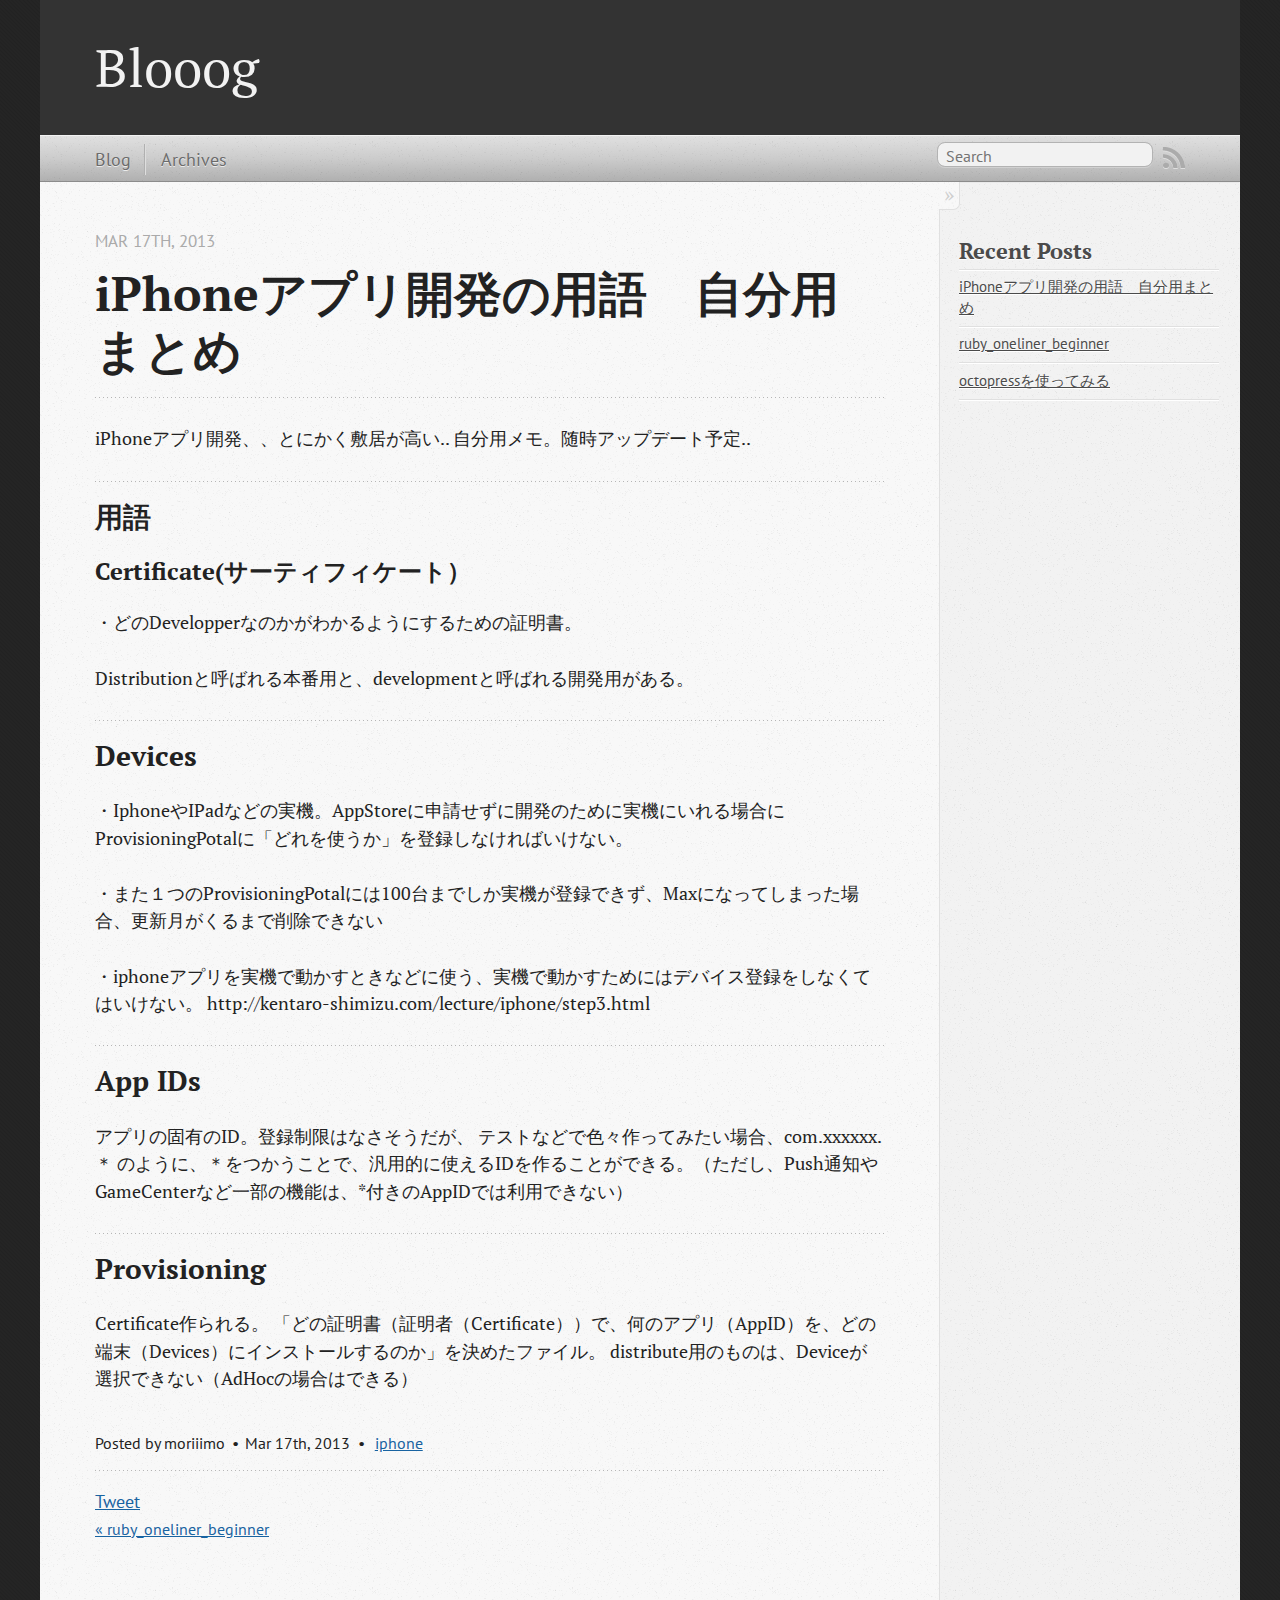
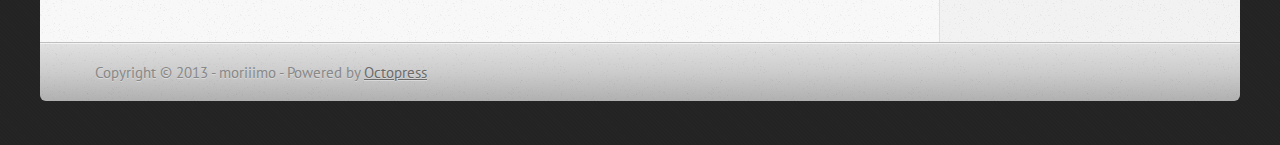
<file: blog/2013/03/17/iphoneapp-devword/index.html>
<!DOCTYPE html>
<!--[if IEMobile 7 ]><html class="no-js iem7"><![endif]-->
<!--[if lt IE 9]><html class="no-js lte-ie8"><![endif]-->
<!--[if (gt IE 8)|(gt IEMobile 7)|!(IEMobile)|!(IE)]><!--><html class="no-js" lang="en"><!--<![endif]-->
<head>
  <meta charset="utf-8">
  <title>iPhoneアプリ開発の用語　自分用まとめ - Blooog</title>
  <meta name="author" content="moriiimo">

  
  <meta name="description" content="iPhoneアプリ開発、、とにかく敷居が高い..
自分用メモ。随時アップデート予定.. 用語 Certificate(サーティフィケート） ・どのDevelopperなのかがわかるようにするための証明書。 Distributionと呼ばれる本番用と、developmentと呼ばれる開発用がある &hellip;">
  

  <!-- http://t.co/dKP3o1e -->
  <meta name="HandheldFriendly" content="True">
  <meta name="MobileOptimized" content="320">
  <meta name="viewport" content="width=device-width, initial-scale=1">

  
  <link rel="canonical" href="http://moriiimo.github.com/blog/2013/03/17/iphoneapp-devword/">
  <link href="/favicon.png" rel="icon">
  <link href="/stylesheets/screen.css" media="screen, projection" rel="stylesheet" type="text/css">
  <script src="/javascripts/modernizr-2.0.js"></script>
  <script src="/javascripts/ender.js"></script>
  <script src="/javascripts/octopress.js" type="text/javascript"></script>
  <link href="/atom.xml" rel="alternate" title="Blooog" type="application/atom+xml">
  <!--Fonts from Google"s Web font directory at http://google.com/webfonts -->
<link href="http://fonts.googleapis.com/css?family=PT+Serif:regular,italic,bold,bolditalic" rel="stylesheet" type="text/css">
<link href="http://fonts.googleapis.com/css?family=PT+Sans:regular,italic,bold,bolditalic" rel="stylesheet" type="text/css">

  

</head>

<body   >
  <header role="banner"><hgroup>
  <h1><a href="/">Blooog</a></h1>
  
</hgroup>

</header>
  <nav role="navigation"><ul class="subscription" data-subscription="rss">
  <li><a href="/atom.xml" rel="subscribe-rss" title="subscribe via RSS">RSS</a></li>
  
</ul>
  
<form action="http://google.com/search" method="get">
  <fieldset role="search">
    <input type="hidden" name="q" value="site:moriiimo.github.com" />
    <input class="search" type="text" name="q" results="0" placeholder="Search"/>
  </fieldset>
</form>
  
<ul class="main-navigation">
  <li><a href="/">Blog</a></li>
  <li><a href="/blog/archives">Archives</a></li>
</ul>

</nav>
  <div id="main">
    <div id="content">
      <div>
<article class="hentry" role="article">
  
  <header>
    
      <h1 class="entry-title">iPhoneアプリ開発の用語　自分用まとめ</h1>
    
    
      <p class="meta">
        








  


<time datetime="2013-03-17T11:16:00+09:00" pubdate data-updated="true">Mar 17<span>th</span>, 2013</time>
        
      </p>
    
  </header>


<div class="entry-content"><p>iPhoneアプリ開発、、とにかく敷居が高い..
自分用メモ。随時アップデート予定..</p>

<h2>用語</h2>

<h3>Certificate(サーティフィケート）</h3>

<p>・どのDevelopperなのかがわかるようにするための証明書。</p>

<p>Distributionと呼ばれる本番用と、developmentと呼ばれる開発用がある。　</p>

<h2>Devices</h2>

<p>・IphoneやIPadなどの実機。AppStoreに申請せずに開発のために実機にいれる場合にProvisioningPotalに「どれを使うか」を登録しなければいけない。</p>

<p>・また１つのProvisioningPotalには100台までしか実機が登録できず、Maxになってしまった場合、更新月がくるまで削除できない</p>

<p>・iphoneアプリを実機で動かすときなどに使う、実機で動かすためにはデバイス登録をしなくてはいけない。
http://kentaro-shimizu.com/lecture/iphone/step3.html</p>

<h2>App IDs</h2>

<p>アプリの固有のID。登録制限はなさそうだが、
テストなどで色々作ってみたい場合、com.xxxxxx.＊ のように、＊をつかうことで、汎用的に使えるIDを作ることができる。（ただし、Push通知やGameCenterなど一部の機能は、*付きのAppIDでは利用できない）</p>

<h2>Provisioning</h2>

<p>Certificate作られる。
「どの証明書（証明者（Certificate））で、何のアプリ（AppID）を、どの端末（Devices）にインストールするのか」を決めたファイル。
distribute用のものは、Deviceが選択できない（AdHocの場合はできる）</p>
</div>


  <footer>
    <p class="meta">
      
  

<span class="byline author vcard">Posted by <span class="fn">moriiimo</span></span>

      








  


<time datetime="2013-03-17T11:16:00+09:00" pubdate data-updated="true">Mar 17<span>th</span>, 2013</time>
      

<span class="categories">
  
    <a class='category' href='/blog/categories/iphone/'>iphone</a>
  
</span>


    </p>
    
      <div class="sharing">
  
  <a href="http://twitter.com/share" class="twitter-share-button" data-url="http://moriiimo.github.com/blog/2013/03/17/iphoneapp-devword/" data-via="" data-counturl="http://moriiimo.github.com/blog/2013/03/17/iphoneapp-devword/" >Tweet</a>
  
  
  
</div>

    
    <p class="meta">
      
        <a class="basic-alignment left" href="/blog/2013/02/21/ruby-oneliner-beginner/" title="Previous Post: ruby_oneliner_beginner">&laquo; ruby_oneliner_beginner</a>
      
      
    </p>
  </footer>
</article>

</div>

<aside class="sidebar">
  
    <section>
  <h1>Recent Posts</h1>
  <ul id="recent_posts">
    
      <li class="post">
        <a href="/blog/2013/03/17/iphoneapp-devword/">iPhoneアプリ開発の用語　自分用まとめ</a>
      </li>
    
      <li class="post">
        <a href="/blog/2013/02/21/ruby-oneliner-beginner/">ruby_oneliner_beginner</a>
      </li>
    
      <li class="post">
        <a href="/blog/2013/02/17/octpress-use/">octopressを使ってみる</a>
      </li>
    
  </ul>
</section>






  
</aside>


    </div>
  </div>
  <footer role="contentinfo"><p>
  Copyright &copy; 2013 - moriiimo -
  <span class="credit">Powered by <a href="http://octopress.org">Octopress</a></span>
</p>

</footer>
  







  <script type="text/javascript">
    (function(){
      var twitterWidgets = document.createElement('script');
      twitterWidgets.type = 'text/javascript';
      twitterWidgets.async = true;
      twitterWidgets.src = 'http://platform.twitter.com/widgets.js';
      document.getElementsByTagName('head')[0].appendChild(twitterWidgets);
    })();
  </script>





</body>
</html>
</file>
<file: stylesheets/screen.css>
html,body,div,span,applet,object,iframe,h1,h2,h3,h4,h5,h6,p,blockquote,pre,a,abbr,acronym,address,big,cite,code,del,dfn,em,img,ins,kbd,q,s,samp,small,strike,strong,sub,sup,tt,var,b,u,i,center,dl,dt,dd,ol,ul,li,fieldset,form,label,legend,table,caption,tbody,tfoot,thead,tr,th,td,article,aside,canvas,details,embed,figure,figcaption,footer,header,hgroup,menu,nav,output,ruby,section,summary,time,mark,audio,video{margin:0;padding:0;border:0;font:inherit;font-size:100%;vertical-align:baseline}html{line-height:1}ol,ul{list-style:none}table{border-collapse:collapse;border-spacing:0}caption,th,td{text-align:left;font-weight:normal;vertical-align:middle}q,blockquote{quotes:none}q:before,q:after,blockquote:before,blockquote:after{content:"";content:none}a img{border:none}article,aside,details,figcaption,figure,footer,header,hgroup,menu,nav,section,summary{display:block}article,aside,details,figcaption,figure,footer,header,hgroup,menu,nav,section,summary{display:block}a{color:#1863a1}a:visited{color:#751590}a:focus{color:#0181eb}a:hover{color:#0181eb}a:active{color:#01579f}aside.sidebar a{color:#1863a1}aside.sidebar a:focus{color:#0181eb}aside.sidebar a:hover{color:#0181eb}aside.sidebar a:active{color:#01579f}a{-webkit-transition:color 0.3s;-moz-transition:color 0.3s;-o-transition:color 0.3s;transition:color 0.3s}html{background:#252525 url('/images/line-tile.png?1360668478') top left}body>div{background:#f2f2f2 url('/images/noise.png?1360668478') top left;border-bottom:1px solid #bfbfbf}body>div>div{background:#f8f8f8 url('/images/noise.png?1360668478') top left;border-right:1px solid #e0e0e0}.heading,body>header h1,h1,h2,h3,h4,h5,h6{font-family:"PT Serif","Georgia","Helvetica Neue",Arial,sans-serif}.sans,body>header h2,article header p.meta,article>footer,#content .blog-index footer,html .gist .gist-file .gist-meta,#blog-archives a.category,#blog-archives time,aside.sidebar section,body>footer{font-family:"PT Sans","Helvetica Neue",Arial,sans-serif}.serif,body,#content .blog-index a[rel=full-article]{font-family:"PT Serif",Georgia,Times,"Times New Roman",serif}.mono,pre,code,tt,p code,li code{font-family:Menlo,Monaco,"Andale Mono","lucida console","Courier New",monospace}body>header h1{font-size:2.2em;font-family:"PT Serif","Georgia","Helvetica Neue",Arial,sans-serif;font-weight:normal;line-height:1.2em;margin-bottom:0.6667em}body>header h2{font-family:"PT Serif","Georgia","Helvetica Neue",Arial,sans-serif}body{line-height:1.5em;color:#222}h1{font-size:2.2em;line-height:1.2em}@media only screen and (min-width: 992px){body{font-size:1.15em}h1{font-size:2.6em;line-height:1.2em}}h1,h2,h3,h4,h5,h6{text-rendering:optimizelegibility;margin-bottom:1em;font-weight:bold}h2,section h1{font-size:1.5em}h3,section h2,section section h1{font-size:1.3em}h4,section h3,section section h2,section section section h1{font-size:1em}h5,section h4,section section h3{font-size:.9em}h6,section h5,section section h4,section section section h3{font-size:.8em}p,blockquote,ul,ol{margin-bottom:1.5em}ul{list-style-type:disc}ul ul{list-style-type:circle;margin-bottom:0px}ul ul ul{list-style-type:square;margin-bottom:0px}ol{list-style-type:decimal}ol ol{list-style-type:lower-alpha;margin-bottom:0px}ol ol ol{list-style-type:lower-roman;margin-bottom:0px}ul,ul ul,ul ol,ol,ol ul,ol ol{margin-left:1.3em}strong{font-weight:bold}em{font-style:italic}sup,sub{font-size:0.8em;position:relative;display:inline-block}sup{top:-0.5em}sub{bottom:-0.5em}q{font-style:italic}q:before{content:"\201C"}q:after{content:"\201D"}em,dfn{font-style:italic}strong,dfn{font-weight:bold}del,s{text-decoration:line-through}abbr,acronym{border-bottom:1px dotted;cursor:help}sub,sup{line-height:0}hr{margin-bottom:0.2em}small{font-size:.8em}big{font-size:1.2em}blockquote{font-style:italic;position:relative;font-size:1.2em;line-height:1.5em;padding-left:1em;border-left:4px solid rgba(170,170,170,0.5)}blockquote cite{font-style:italic}blockquote cite a{color:#aaa !important;word-wrap:break-word}blockquote cite:before{content:'\2014';padding-right:.3em;padding-left:.3em;color:#aaa}@media only screen and (min-width: 992px){blockquote{padding-left:1.5em;border-left-width:4px}}.pullquote-right:before,.pullquote-left:before{padding:0;border:none;content:attr(data-pullquote);float:right;width:45%;margin:.5em 0 1em 1.5em;position:relative;top:7px;font-size:1.4em;line-height:1.45em}.pullquote-left:before{float:left;margin:.5em 1.5em 1em 0}.force-wrap,article a,aside.sidebar a{white-space:-moz-pre-wrap;white-space:-pre-wrap;white-space:-o-pre-wrap;white-space:pre-wrap;word-wrap:break-word}.group,body>header,body>nav,body>footer,body #content>article,body #content>div>article,body #content>div>section,body div.pagination,aside.sidebar,#main,#content,.sidebar{*zoom:1}.group:after,body>header:after,body>nav:after,body>footer:after,body #content>article:after,body #content>div>article:after,body #content>div>section:after,body div.pagination:after,aside.sidebar:after,#main:after,#content:after,.sidebar:after{content:"";display:table;clear:both}body{-webkit-text-size-adjust:none;max-width:1200px;position:relative;margin:0 auto}body>header,body>nav,body>footer,body #content>article,body #content>div>article,body #content>div>section{padding-left:18px;padding-right:18px}@media only screen and (min-width: 480px){body>header,body>nav,body>footer,body #content>article,body #content>div>article,body #content>div>section{padding-left:25px;padding-right:25px}}@media only screen and (min-width: 768px){body>header,body>nav,body>footer,body #content>article,body #content>div>article,body #content>div>section{padding-left:35px;padding-right:35px}}@media only screen and (min-width: 992px){body>header,body>nav,body>footer,body #content>article,body #content>div>article,body #content>div>section{padding-left:55px;padding-right:55px}}body div.pagination{margin-left:18px;margin-right:18px}@media only screen and (min-width: 480px){body div.pagination{margin-left:25px;margin-right:25px}}@media only screen and (min-width: 768px){body div.pagination{margin-left:35px;margin-right:35px}}@media only screen and (min-width: 992px){body div.pagination{margin-left:55px;margin-right:55px}}body>header{font-size:1em;padding-top:1.5em;padding-bottom:1.5em}#content{overflow:hidden}#content>div,#content>article{width:100%}aside.sidebar{float:none;padding:0 18px 1px;background-color:#f7f7f7;border-top:1px solid #e0e0e0}.flex-content,article img,article video,article .flash-video,aside.sidebar img{max-width:100%;height:auto}.basic-alignment.left,article img.left,article video.left,article .left.flash-video,aside.sidebar img.left{float:left;margin-right:1.5em}.basic-alignment.right,article img.right,article video.right,article .right.flash-video,aside.sidebar img.right{float:right;margin-left:1.5em}.basic-alignment.center,article img.center,article video.center,article .center.flash-video,aside.sidebar img.center{display:block;margin:0 auto 1.5em}.basic-alignment.left,article img.left,article video.left,article .left.flash-video,aside.sidebar img.left,.basic-alignment.right,article img.right,article video.right,article .right.flash-video,aside.sidebar img.right{margin-bottom:.8em}.toggle-sidebar,.no-sidebar .toggle-sidebar{display:none}@media only screen and (min-width: 750px){body.sidebar-footer aside.sidebar{float:none;width:auto;clear:left;margin:0;padding:0 35px 1px;background-color:#f7f7f7;border-top:1px solid #eaeaea}body.sidebar-footer aside.sidebar section.odd,body.sidebar-footer aside.sidebar section.even{float:left;width:48%}body.sidebar-footer aside.sidebar section.odd{margin-left:0}body.sidebar-footer aside.sidebar section.even{margin-left:4%}body.sidebar-footer aside.sidebar.thirds section{width:30%;margin-left:5%}body.sidebar-footer aside.sidebar.thirds section.first{margin-left:0;clear:both}}body.sidebar-footer #content{margin-right:0px}body.sidebar-footer .toggle-sidebar{display:none}@media only screen and (min-width: 550px){body>header{font-size:1em}}@media only screen and (min-width: 750px){aside.sidebar{float:none;width:auto;clear:left;margin:0;padding:0 35px 1px;background-color:#f7f7f7;border-top:1px solid #eaeaea}aside.sidebar section.odd,aside.sidebar section.even{float:left;width:48%}aside.sidebar section.odd{margin-left:0}aside.sidebar section.even{margin-left:4%}aside.sidebar.thirds section{width:30%;margin-left:5%}aside.sidebar.thirds section.first{margin-left:0;clear:both}}@media only screen and (min-width: 768px){body{-webkit-text-size-adjust:auto}body>header{font-size:1.2em}#main{padding:0;margin:0 auto}#content{overflow:visible;margin-right:240px;position:relative}.no-sidebar #content{margin-right:0;border-right:0}.collapse-sidebar #content{margin-right:20px}#content>div,#content>article{padding-top:17.5px;padding-bottom:17.5px;float:left}aside.sidebar{width:210px;padding:0 15px 15px;background:none;clear:none;float:left;margin:0 -100% 0 0}aside.sidebar section{width:auto;margin-left:0}aside.sidebar section.odd,aside.sidebar section.even{float:none;width:auto;margin-left:0}.collapse-sidebar aside.sidebar{float:none;width:auto;clear:left;margin:0;padding:0 35px 1px;background-color:#f7f7f7;border-top:1px solid #eaeaea}.collapse-sidebar aside.sidebar section.odd,.collapse-sidebar aside.sidebar section.even{float:left;width:48%}.collapse-sidebar aside.sidebar section.odd{margin-left:0}.collapse-sidebar aside.sidebar section.even{margin-left:4%}.collapse-sidebar aside.sidebar.thirds section{width:30%;margin-left:5%}.collapse-sidebar aside.sidebar.thirds section.first{margin-left:0;clear:both}}@media only screen and (min-width: 992px){body>header{font-size:1.3em}#content{margin-right:300px}#content>div,#content>article{padding-top:27.5px;padding-bottom:27.5px}aside.sidebar{width:260px;padding:1.2em 20px 20px}.collapse-sidebar aside.sidebar{padding-left:55px;padding-right:55px}}@media only screen and (min-width: 768px){ul,ol{margin-left:0}}body>header{background:#333}body>header h1{display:inline-block;margin:0}body>header h1 a,body>header h1 a:visited,body>header h1 a:hover{color:#f2f2f2;text-decoration:none}body>header h2{margin:.2em 0 0;font-size:1em;color:#aaa;font-weight:normal}body>nav{position:relative;background-color:#ccc;background:url('/images/noise.png?1360668478'),-webkit-gradient(linear, 50% 0%, 50% 100%, color-stop(0%, #e0e0e0), color-stop(50%, #cccccc), color-stop(100%, #b0b0b0));background:url('/images/noise.png?1360668478'),-webkit-linear-gradient(#e0e0e0,#cccccc,#b0b0b0);background:url('/images/noise.png?1360668478'),-moz-linear-gradient(#e0e0e0,#cccccc,#b0b0b0);background:url('/images/noise.png?1360668478'),-o-linear-gradient(#e0e0e0,#cccccc,#b0b0b0);background:url('/images/noise.png?1360668478'),linear-gradient(#e0e0e0,#cccccc,#b0b0b0);border-top:1px solid #f2f2f2;border-bottom:1px solid #8c8c8c;padding-top:.35em;padding-bottom:.35em}body>nav form{-webkit-background-clip:padding;-moz-background-clip:padding;background-clip:padding-box;margin:0;padding:0}body>nav form .search{padding:.3em .5em 0;font-size:.85em;font-family:"PT Sans","Helvetica Neue",Arial,sans-serif;line-height:1.1em;width:95%;-webkit-border-radius:0.5em;-moz-border-radius:0.5em;-ms-border-radius:0.5em;-o-border-radius:0.5em;border-radius:0.5em;-webkit-background-clip:padding;-moz-background-clip:padding;background-clip:padding-box;-webkit-box-shadow:#d1d1d1 0 1px;-moz-box-shadow:#d1d1d1 0 1px;box-shadow:#d1d1d1 0 1px;background-color:#f2f2f2;border:1px solid #b3b3b3;color:#888}body>nav form .search:focus{color:#444;border-color:#80b1df;-webkit-box-shadow:#80b1df 0 0 4px,#80b1df 0 0 3px inset;-moz-box-shadow:#80b1df 0 0 4px,#80b1df 0 0 3px inset;box-shadow:#80b1df 0 0 4px,#80b1df 0 0 3px inset;background-color:#fff;outline:none}body>nav fieldset[role=search]{float:right;width:48%}body>nav fieldset.mobile-nav{float:left;width:48%}body>nav fieldset.mobile-nav select{width:100%;font-size:.8em;border:1px solid #888}body>nav ul{display:none}@media only screen and (min-width: 550px){body>nav{font-size:.9em}body>nav ul{margin:0;padding:0;border:0;overflow:hidden;*zoom:1;float:left;display:block;padding-top:.15em}body>nav ul li{list-style-image:none;list-style-type:none;margin-left:0;white-space:nowrap;display:inline;float:left;padding-left:0;padding-right:0}body>nav ul li:first-child,body>nav ul li.first{padding-left:0}body>nav ul li:last-child{padding-right:0}body>nav ul li.last{padding-right:0}body>nav ul.subscription{margin-left:.8em;float:right}body>nav ul.subscription li:last-child a{padding-right:0}body>nav ul li{margin:0}body>nav a{color:#6b6b6b;font-family:"PT Sans","Helvetica Neue",Arial,sans-serif;text-shadow:#ebebeb 0 1px;float:left;text-decoration:none;font-size:1.1em;padding:.1em 0;line-height:1.5em}body>nav a:visited{color:#6b6b6b}body>nav a:hover{color:#2b2b2b}body>nav li+li{border-left:1px solid #b0b0b0;margin-left:.8em}body>nav li+li a{padding-left:.8em;border-left:1px solid #dedede}body>nav form{float:right;text-align:left;padding-left:.8em;width:175px}body>nav form .search{width:93%;font-size:.95em;line-height:1.2em}body>nav ul[data-subscription$=email]+form{width:97px}body>nav ul[data-subscription$=email]+form .search{width:91%}body>nav fieldset.mobile-nav{display:none}body>nav fieldset[role=search]{width:99%}}@media only screen and (min-width: 992px){body>nav form{width:215px}body>nav ul[data-subscription$=email]+form{width:147px}}.no-placeholder body>nav .search{background:#f2f2f2 url('/images/search.png?1360668478') 0.3em 0.25em no-repeat;text-indent:1.3em}@media only screen and (min-width: 550px){.maskImage body>nav ul[data-subscription$=email]+form{width:123px}}@media only screen and (min-width: 992px){.maskImage body>nav ul[data-subscription$=email]+form{width:173px}}.maskImage ul.subscription{position:relative;top:.2em}.maskImage ul.subscription li,.maskImage ul.subscription a{border:0;padding:0}.maskImage a[rel=subscribe-rss]{position:relative;top:0px;text-indent:-999999em;background-color:#dedede;border:0;padding:0}.maskImage a[rel=subscribe-rss],.maskImage a[rel=subscribe-rss]:after{-webkit-mask-image:url('/images/rss.png?1360668478');-moz-mask-image:url('/images/rss.png?1360668478');-ms-mask-image:url('/images/rss.png?1360668478');-o-mask-image:url('/images/rss.png?1360668478');mask-image:url('/images/rss.png?1360668478');-webkit-mask-repeat:no-repeat;-moz-mask-repeat:no-repeat;-ms-mask-repeat:no-repeat;-o-mask-repeat:no-repeat;mask-repeat:no-repeat;width:22px;height:22px}.maskImage a[rel=subscribe-rss]:after{content:"";position:absolute;top:-1px;left:0;background-color:#ababab}.maskImage a[rel=subscribe-rss]:hover:after{background-color:#9e9e9e}.maskImage a[rel=subscribe-email]{position:relative;top:0px;text-indent:-999999em;background-color:#dedede;border:0;padding:0}.maskImage a[rel=subscribe-email],.maskImage a[rel=subscribe-email]:after{-webkit-mask-image:url('/images/email.png?1360668478');-moz-mask-image:url('/images/email.png?1360668478');-ms-mask-image:url('/images/email.png?1360668478');-o-mask-image:url('/images/email.png?1360668478');mask-image:url('/images/email.png?1360668478');-webkit-mask-repeat:no-repeat;-moz-mask-repeat:no-repeat;-ms-mask-repeat:no-repeat;-o-mask-repeat:no-repeat;mask-repeat:no-repeat;width:28px;height:22px}.maskImage a[rel=subscribe-email]:after{content:"";position:absolute;top:-1px;left:0;background-color:#ababab}.maskImage a[rel=subscribe-email]:hover:after{background-color:#9e9e9e}article{padding-top:1em}article header{position:relative;padding-top:2em;padding-bottom:1em;margin-bottom:1em;background:url('[data-uri]') bottom left repeat-x}article header h1{margin:0}article header h1 a{text-decoration:none}article header h1 a:hover{text-decoration:underline}article header p{font-size:.9em;color:#aaa;margin:0}article header p.meta{text-transform:uppercase;position:absolute;top:0}@media only screen and (min-width: 768px){article header{margin-bottom:1.5em;padding-bottom:1em;background:url('[data-uri]') bottom left repeat-x}}article h2{padding-top:0.8em;background:url('[data-uri]') top left repeat-x}.entry-content article h2:first-child,article header+h2{padding-top:0}article h2:first-child,article header+h2{background:none}article .feature{padding-top:.5em;margin-bottom:1em;padding-bottom:1em;background:url('[data-uri]') bottom left repeat-x;font-size:2.0em;font-style:italic;line-height:1.3em}article img,article video,article .flash-video{-webkit-border-radius:0.3em;-moz-border-radius:0.3em;-ms-border-radius:0.3em;-o-border-radius:0.3em;border-radius:0.3em;-webkit-box-shadow:rgba(0,0,0,0.15) 0 1px 4px;-moz-box-shadow:rgba(0,0,0,0.15) 0 1px 4px;box-shadow:rgba(0,0,0,0.15) 0 1px 4px;-webkit-box-sizing:border-box;-moz-box-sizing:border-box;box-sizing:border-box;border:#fff 0.5em solid}article video,article .flash-video{margin:0 auto 1.5em}article video{display:block;width:100%}article .flash-video>div{position:relative;display:block;padding-bottom:56.25%;padding-top:1px;height:0;overflow:hidden}article .flash-video>div iframe,article .flash-video>div object,article .flash-video>div embed{position:absolute;top:0;left:0;width:100%;height:100%}article>footer{padding-bottom:2.5em;margin-top:2em}article>footer p.meta{margin-bottom:.8em;font-size:.85em;clear:both;overflow:hidden}.blog-index article+article{background:url('[data-uri]') top left repeat-x}#content .blog-index{padding-top:0;padding-bottom:0}#content .blog-index article{padding-top:2em}#content .blog-index article header{background:none;padding-bottom:0}#content .blog-index article h1{font-size:2.2em}#content .blog-index article h1 a{color:inherit}#content .blog-index article h1 a:hover{color:#0181eb}#content .blog-index a[rel=full-article]{background:#ebebeb;display:inline-block;padding:.4em .8em;margin-right:.5em;text-decoration:none;color:#666;-webkit-transition:background-color 0.5s;-moz-transition:background-color 0.5s;-o-transition:background-color 0.5s;transition:background-color 0.5s}#content .blog-index a[rel=full-article]:hover{background:#0181eb;text-shadow:none;color:#f8f8f8}#content .blog-index footer{margin-top:1em}.separator,article>footer .byline+time:before,article>footer time+time:before,article>footer .comments:before,article>footer .byline ~ .categories:before{content:"\2022 ";padding:0 .4em 0 .2em;display:inline-block}#content div.pagination{text-align:center;font-size:.95em;position:relative;background:url('[data-uri]') top left repeat-x;padding-top:1.5em;padding-bottom:1.5em}#content div.pagination a{text-decoration:none;color:#aaa}#content div.pagination a.prev{position:absolute;left:0}#content div.pagination a.next{position:absolute;right:0}#content div.pagination a:hover{color:#0181eb}#content div.pagination a[href*=archive]:before,#content div.pagination a[href*=archive]:after{content:'\2014';padding:0 .3em}p.meta+.sharing{padding-top:1em;padding-left:0;background:url('[data-uri]') top left repeat-x}#fb-root{display:none}.highlight,html .gist .gist-file .gist-syntax .gist-highlight{border:1px solid #05232b !important}.highlight table td.code,html .gist .gist-file .gist-syntax .gist-highlight table td.code{width:100%}.highlight .line-numbers,html .gist .gist-file .gist-syntax .highlight .line_numbers{text-align:right;font-size:13px;line-height:1.45em;background:#073642 url('/images/noise.png?1360668478') top left !important;border-right:1px solid #00232c !important;-webkit-box-shadow:#083e4b -1px 0 inset;-moz-box-shadow:#083e4b -1px 0 inset;box-shadow:#083e4b -1px 0 inset;text-shadow:#021014 0 -1px;padding:.8em !important;-webkit-border-radius:0;-moz-border-radius:0;-ms-border-radius:0;-o-border-radius:0;border-radius:0}.highlight .line-numbers span,html .gist .gist-file .gist-syntax .highlight .line_numbers span{color:#586e75 !important}figure.code,.gist-file,pre{-webkit-box-shadow:rgba(0,0,0,0.06) 0 0 10px;-moz-box-shadow:rgba(0,0,0,0.06) 0 0 10px;box-shadow:rgba(0,0,0,0.06) 0 0 10px}figure.code .highlight pre,.gist-file .highlight pre,pre .highlight pre{-webkit-box-shadow:none;-moz-box-shadow:none;box-shadow:none}.gist .highlight *::-moz-selection,figure.code .highlight *::-moz-selection{background:#386774;color:inherit;text-shadow:#002b36 0 1px}.gist .highlight *::-webkit-selection,figure.code .highlight *::-webkit-selection{background:#386774;color:inherit;text-shadow:#002b36 0 1px}.gist .highlight *::selection,figure.code .highlight *::selection{background:#386774;color:inherit;text-shadow:#002b36 0 1px}html .gist .gist-file{margin-bottom:1.8em;position:relative;border:none;padding-top:26px !important}html .gist .gist-file .highlight{margin-bottom:0}html .gist .gist-file .gist-syntax{border-bottom:0 !important;background:none !important}html .gist .gist-file .gist-syntax .gist-highlight{background:#002b36 !important}html .gist .gist-file .gist-syntax .highlight pre{padding:0}html .gist .gist-file .gist-meta{padding:.6em 0.8em;border:1px solid #083e4b !important;color:#586e75;font-size:.7em !important;background:#073642 url('/images/noise.png?1360668478') top left;line-height:1.5em}html .gist .gist-file .gist-meta a{color:#75878b !important;text-decoration:none}html .gist .gist-file .gist-meta a:hover{text-decoration:underline}html .gist .gist-file .gist-meta a:hover{color:#93a1a1 !important}html .gist .gist-file .gist-meta a[href*='#file']{position:absolute;top:0;left:0;right:-10px;color:#474747 !important}html .gist .gist-file .gist-meta a[href*='#file']:hover{color:#1863a1 !important}html .gist .gist-file .gist-meta a[href*=raw]{top:.4em}pre{background:#002b36 url('/images/noise.png?1360668478') top left;-webkit-border-radius:0.4em;-moz-border-radius:0.4em;-ms-border-radius:0.4em;-o-border-radius:0.4em;border-radius:0.4em;border:1px solid #05232b;line-height:1.45em;font-size:13px;margin-bottom:2.1em;padding:.8em 1em;color:#93a1a1;overflow:auto}h3.filename+pre{-moz-border-radius-topleft:0px;-webkit-border-top-left-radius:0px;border-top-left-radius:0px;-moz-border-radius-topright:0px;-webkit-border-top-right-radius:0px;border-top-right-radius:0px}p code,li code{display:inline-block;white-space:no-wrap;background:#fff;font-size:.8em;line-height:1.5em;color:#555;border:1px solid #ddd;-webkit-border-radius:0.4em;-moz-border-radius:0.4em;-ms-border-radius:0.4em;-o-border-radius:0.4em;border-radius:0.4em;padding:0 .3em;margin:-1px 0}p pre code,li pre code{font-size:1em !important;background:none;border:none}.pre-code,html .gist .gist-file .gist-syntax .highlight pre,.highlight code{font-family:Menlo,Monaco,"Andale Mono","lucida console","Courier New",monospace !important;overflow:scroll;overflow-y:hidden;display:block;padding:.8em;overflow-x:auto;line-height:1.45em;background:#002b36 url('/images/noise.png?1360668478') top left !important;color:#93a1a1 !important}.pre-code span,html .gist .gist-file .gist-syntax .highlight pre span,.highlight code span{color:#93a1a1 !important}.pre-code span,html .gist .gist-file .gist-syntax .highlight pre span,.highlight code span{font-style:normal !important;font-weight:normal !important}.pre-code .c,html .gist .gist-file .gist-syntax .highlight pre .c,.highlight code .c{color:#586e75 !important;font-style:italic !important}.pre-code .cm,html .gist .gist-file .gist-syntax .highlight pre .cm,.highlight code .cm{color:#586e75 !important;font-style:italic !important}.pre-code .cp,html .gist .gist-file .gist-syntax .highlight pre .cp,.highlight code .cp{color:#586e75 !important;font-style:italic !important}.pre-code .c1,html .gist .gist-file .gist-syntax .highlight pre .c1,.highlight code .c1{color:#586e75 !important;font-style:italic !important}.pre-code .cs,html .gist .gist-file .gist-syntax .highlight pre .cs,.highlight code .cs{color:#586e75 !important;font-weight:bold !important;font-style:italic !important}.pre-code .err,html .gist .gist-file .gist-syntax .highlight pre .err,.highlight code .err{color:#dc322f !important;background:none !important}.pre-code .k,html .gist .gist-file .gist-syntax .highlight pre .k,.highlight code .k{color:#cb4b16 !important}.pre-code .o,html .gist .gist-file .gist-syntax .highlight pre .o,.highlight code .o{color:#93a1a1 !important;font-weight:bold !important}.pre-code .p,html .gist .gist-file .gist-syntax .highlight pre .p,.highlight code .p{color:#93a1a1 !important}.pre-code .ow,html .gist .gist-file .gist-syntax .highlight pre .ow,.highlight code .ow{color:#2aa198 !important;font-weight:bold !important}.pre-code .gd,html .gist .gist-file .gist-syntax .highlight pre .gd,.highlight code .gd{color:#93a1a1 !important;background-color:#372c34 !important;display:inline-block}.pre-code .gd .x,html .gist .gist-file .gist-syntax .highlight pre .gd .x,.highlight code .gd .x{color:#93a1a1 !important;background-color:#4d2d33 !important;display:inline-block}.pre-code .ge,html .gist .gist-file .gist-syntax .highlight pre .ge,.highlight code .ge{color:#93a1a1 !important;font-style:italic !important}.pre-code .gh,html .gist .gist-file .gist-syntax .highlight pre .gh,.highlight code .gh{color:#586e75 !important}.pre-code .gi,html .gist .gist-file .gist-syntax .highlight pre .gi,.highlight code .gi{color:#93a1a1 !important;background-color:#1a412b !important;display:inline-block}.pre-code .gi .x,html .gist .gist-file .gist-syntax .highlight pre .gi .x,.highlight code .gi .x{color:#93a1a1 !important;background-color:#355720 !important;display:inline-block}.pre-code .gs,html .gist .gist-file .gist-syntax .highlight pre .gs,.highlight code .gs{color:#93a1a1 !important;font-weight:bold !important}.pre-code .gu,html .gist .gist-file .gist-syntax .highlight pre .gu,.highlight code .gu{color:#6c71c4 !important}.pre-code .kc,html .gist .gist-file .gist-syntax .highlight pre .kc,.highlight code .kc{color:#859900 !important;font-weight:bold !important}.pre-code .kd,html .gist .gist-file .gist-syntax .highlight pre .kd,.highlight code .kd{color:#268bd2 !important}.pre-code .kp,html .gist .gist-file .gist-syntax .highlight pre .kp,.highlight code .kp{color:#cb4b16 !important;font-weight:bold !important}.pre-code .kr,html .gist .gist-file .gist-syntax .highlight pre .kr,.highlight code .kr{color:#d33682 !important;font-weight:bold !important}.pre-code .kt,html .gist .gist-file .gist-syntax .highlight pre .kt,.highlight code .kt{color:#2aa198 !important}.pre-code .n,html .gist .gist-file .gist-syntax .highlight pre .n,.highlight code .n{color:#268bd2 !important}.pre-code .na,html .gist .gist-file .gist-syntax .highlight pre .na,.highlight code .na{color:#268bd2 !important}.pre-code .nb,html .gist .gist-file .gist-syntax .highlight pre .nb,.highlight code .nb{color:#859900 !important}.pre-code .nc,html .gist .gist-file .gist-syntax .highlight pre .nc,.highlight code .nc{color:#d33682 !important}.pre-code .no,html .gist .gist-file .gist-syntax .highlight pre .no,.highlight code .no{color:#b58900 !important}.pre-code .nl,html .gist .gist-file .gist-syntax .highlight pre .nl,.highlight code .nl{color:#859900 !important}.pre-code .ne,html .gist .gist-file .gist-syntax .highlight pre .ne,.highlight code .ne{color:#268bd2 !important;font-weight:bold !important}.pre-code .nf,html .gist .gist-file .gist-syntax .highlight pre .nf,.highlight code .nf{color:#268bd2 !important;font-weight:bold !important}.pre-code .nn,html .gist .gist-file .gist-syntax .highlight pre .nn,.highlight code .nn{color:#b58900 !important}.pre-code .nt,html .gist .gist-file .gist-syntax .highlight pre .nt,.highlight code .nt{color:#268bd2 !important;font-weight:bold !important}.pre-code .nx,html .gist .gist-file .gist-syntax .highlight pre .nx,.highlight code .nx{color:#b58900 !important}.pre-code .vg,html .gist .gist-file .gist-syntax .highlight pre .vg,.highlight code .vg{color:#268bd2 !important}.pre-code .vi,html .gist .gist-file .gist-syntax .highlight pre .vi,.highlight code .vi{color:#268bd2 !important}.pre-code .nv,html .gist .gist-file .gist-syntax .highlight pre .nv,.highlight code .nv{color:#268bd2 !important}.pre-code .mf,html .gist .gist-file .gist-syntax .highlight pre .mf,.highlight code .mf{color:#2aa198 !important}.pre-code .m,html .gist .gist-file .gist-syntax .highlight pre .m,.highlight code .m{color:#2aa198 !important}.pre-code .mh,html .gist .gist-file .gist-syntax .highlight pre .mh,.highlight code .mh{color:#2aa198 !important}.pre-code .mi,html .gist .gist-file .gist-syntax .highlight pre .mi,.highlight code .mi{color:#2aa198 !important}.pre-code .s,html .gist .gist-file .gist-syntax .highlight pre .s,.highlight code .s{color:#2aa198 !important}.pre-code .sd,html .gist .gist-file .gist-syntax .highlight pre .sd,.highlight code .sd{color:#2aa198 !important}.pre-code .s2,html .gist .gist-file .gist-syntax .highlight pre .s2,.highlight code .s2{color:#2aa198 !important}.pre-code .se,html .gist .gist-file .gist-syntax .highlight pre .se,.highlight code .se{color:#dc322f !important}.pre-code .si,html .gist .gist-file .gist-syntax .highlight pre .si,.highlight code .si{color:#268bd2 !important}.pre-code .sr,html .gist .gist-file .gist-syntax .highlight pre .sr,.highlight code .sr{color:#2aa198 !important}.pre-code .s1,html .gist .gist-file .gist-syntax .highlight pre .s1,.highlight code .s1{color:#2aa198 !important}.pre-code div .gd,html .gist .gist-file .gist-syntax .highlight pre div .gd,.highlight code div .gd,.pre-code div .gd .x,html .gist .gist-file .gist-syntax .highlight pre div .gd .x,.highlight code div .gd .x,.pre-code div .gi,html .gist .gist-file .gist-syntax .highlight pre div .gi,.highlight code div .gi,.pre-code div .gi .x,html .gist .gist-file .gist-syntax .highlight pre div .gi .x,.highlight code div .gi .x{display:inline-block;width:100%}.highlight,.gist-highlight{margin-bottom:1.8em;background:#002b36;overflow-y:hidden;overflow-x:auto}.highlight pre,.gist-highlight pre{background:none;-webkit-border-radius:0px;-moz-border-radius:0px;-ms-border-radius:0px;-o-border-radius:0px;border-radius:0px;border:none;padding:0;margin-bottom:0}pre::-webkit-scrollbar,.highlight::-webkit-scrollbar,.gist-highlight::-webkit-scrollbar{height:.5em;background:rgba(255,255,255,0.15)}pre::-webkit-scrollbar-thumb:horizontal,.highlight::-webkit-scrollbar-thumb:horizontal,.gist-highlight::-webkit-scrollbar-thumb:horizontal{background:rgba(255,255,255,0.2);-webkit-border-radius:4px;border-radius:4px}.highlight code{background:#000}figure.code{background:none;padding:0;border:0;margin-bottom:1.5em}figure.code pre{margin-bottom:0}figure.code figcaption{position:relative}figure.code .highlight{margin-bottom:0}.code-title,html .gist .gist-file .gist-meta a[href*='#file'],h3.filename,figure.code figcaption{text-align:center;font-size:13px;line-height:2em;text-shadow:#cbcccc 0 1px 0;color:#474747;font-weight:normal;margin-bottom:0;-moz-border-radius-topleft:5px;-webkit-border-top-left-radius:5px;border-top-left-radius:5px;-moz-border-radius-topright:5px;-webkit-border-top-right-radius:5px;border-top-right-radius:5px;font-family:"Helvetica Neue", Arial, "Lucida Grande", "Lucida Sans Unicode", Lucida, sans-serif;background:#aaa url('/images/code_bg.png?1360668478') top repeat-x;border:1px solid #565656;border-top-color:#cbcbcb;border-left-color:#a5a5a5;border-right-color:#a5a5a5;border-bottom:0}.download-source,html .gist .gist-file .gist-meta a[href*=raw],figure.code figcaption a{position:absolute;right:.8em;text-decoration:none;color:#666 !important;z-index:1;font-size:13px;text-shadow:#cbcccc 0 1px 0;padding-left:3em}.download-source:hover,html .gist .gist-file .gist-meta a[href*=raw]:hover,figure.code figcaption a:hover{text-decoration:underline}#archive #content>div,#archive #content>div>article{padding-top:0}#blog-archives{color:#aaa}#blog-archives article{padding:1em 0 1em;position:relative;background:url('[data-uri]') bottom left repeat-x}#blog-archives article:last-child{background:none}#blog-archives article footer{padding:0;margin:0}#blog-archives h1{color:#222;margin-bottom:.3em}#blog-archives h2{display:none}#blog-archives h1{font-size:1.5em}#blog-archives h1 a{text-decoration:none;color:inherit;font-weight:normal;display:inline-block}#blog-archives h1 a:hover{text-decoration:underline}#blog-archives h1 a:hover{color:#0181eb}#blog-archives a.category,#blog-archives time{color:#aaa}#blog-archives .entry-content{display:none}#blog-archives time{font-size:.9em;line-height:1.2em}#blog-archives time .month,#blog-archives time .day{display:inline-block}#blog-archives time .month{text-transform:uppercase}#blog-archives p{margin-bottom:1em}#blog-archives a,#blog-archives .entry-content a{color:inherit}#blog-archives a:hover,#blog-archives .entry-content a:hover{color:#0181eb}#blog-archives a:hover{color:#0181eb}@media only screen and (min-width: 550px){#blog-archives article{margin-left:5em}#blog-archives h2{margin-bottom:.3em;font-weight:normal;display:inline-block;position:relative;top:-1px;float:left}#blog-archives h2:first-child{padding-top:.75em}#blog-archives time{position:absolute;text-align:right;left:0em;top:1.8em}#blog-archives .year{display:none}#blog-archives article{padding-left:4.5em;padding-bottom:.7em}#blog-archives a.category{line-height:1.1em}}#content>.category article{margin-left:0;padding-left:6.8em}#content>.category .year{display:inline}.side-shadow-border,aside.sidebar section h1,aside.sidebar li{-webkit-box-shadow:#fff 0 1px;-moz-box-shadow:#fff 0 1px;box-shadow:#fff 0 1px}aside.sidebar{overflow:hidden;color:#4b4b4b;text-shadow:#fff 0 1px}aside.sidebar section{font-size:.8em;line-height:1.4em;margin-bottom:1.5em}aside.sidebar section h1{margin:1.5em 0 0;padding-bottom:.2em;border-bottom:1px solid #e0e0e0}aside.sidebar section h1+p{padding-top:.4em}aside.sidebar img{-webkit-border-radius:0.3em;-moz-border-radius:0.3em;-ms-border-radius:0.3em;-o-border-radius:0.3em;border-radius:0.3em;-webkit-box-shadow:rgba(0,0,0,0.15) 0 1px 4px;-moz-box-shadow:rgba(0,0,0,0.15) 0 1px 4px;box-shadow:rgba(0,0,0,0.15) 0 1px 4px;-webkit-box-sizing:border-box;-moz-box-sizing:border-box;box-sizing:border-box;border:#fff 0.3em solid}aside.sidebar ul{margin-bottom:0.5em;margin-left:0}aside.sidebar li{list-style:none;padding:.5em 0;margin:0;border-bottom:1px solid #e0e0e0}aside.sidebar li p:last-child{margin-bottom:0}aside.sidebar a{color:inherit;-webkit-transition:color 0.5s;-moz-transition:color 0.5s;-o-transition:color 0.5s;transition:color 0.5s}aside.sidebar:hover a{color:#1863a1}aside.sidebar:hover a:hover{color:#0181eb}.aside-alt-link,#tweets a[href*='twitter.com/search'],#pinboard_linkroll .pin-tag{color:#7e7e7e}.aside-alt-link:hover,#tweets a[href*='twitter.com/search']:hover,#pinboard_linkroll .pin-tag:hover{color:#0181eb}@media only screen and (min-width: 768px){.toggle-sidebar{outline:none;position:absolute;right:-10px;top:0;bottom:0;display:inline-block;text-decoration:none;color:#cecece;width:9px;cursor:pointer}.toggle-sidebar:hover{background:#e9e9e9;background:-webkit-gradient(linear, 0% 50%, 100% 50%, color-stop(0%, rgba(224,224,224,0.5)), color-stop(100%, rgba(224,224,224,0)));background:-webkit-linear-gradient(left, rgba(224,224,224,0.5),rgba(224,224,224,0));background:-moz-linear-gradient(left, rgba(224,224,224,0.5),rgba(224,224,224,0));background:-o-linear-gradient(left, rgba(224,224,224,0.5),rgba(224,224,224,0));background:linear-gradient(left, rgba(224,224,224,0.5),rgba(224,224,224,0))}.toggle-sidebar:after{position:absolute;right:-11px;top:0;width:20px;font-size:1.2em;line-height:1.1em;padding-bottom:.15em;-moz-border-radius-bottomright:0.3em;-webkit-border-bottom-right-radius:0.3em;border-bottom-right-radius:0.3em;text-align:center;background:#f8f8f8 url('/images/noise.png?1360668478') top left;border-bottom:1px solid #e0e0e0;border-right:1px solid #e0e0e0;content:"\00BB";text-indent:-1px}.collapse-sidebar .toggle-sidebar{text-indent:0px;right:-20px;width:19px}.collapse-sidebar .toggle-sidebar:hover{background:#e9e9e9}.collapse-sidebar .toggle-sidebar:after{border-left:1px solid #e0e0e0;text-shadow:#fff 0 1px;content:"\00AB";left:0px;right:0;text-align:center;text-indent:0;border:0;border-right-width:0;background:none}}#tweets .loading{background:url('[data-uri]') no-repeat center 0.5em;color:#c4c4c4;text-shadow:#f8f8f8 0 1px;text-align:center;padding:2.5em 0 .5em}#tweets .loading.error{background:url('[data-uri]') no-repeat center 0.5em}#tweets p{position:relative;padding-right:1em}#tweets a[href*=status]:first-child{color:#a4a4a4;float:right;padding:0 0 .1em 1em;position:relative;right:-1.3em;text-shadow:#fff 0 1px;font-size:.7em;text-decoration:none}#tweets a[href*=status]:first-child span{font-size:1.5em}#tweets a[href*=status]:first-child:hover{color:#0181eb;text-decoration:none}#tweets a[href*='twitter.com/search']{text-decoration:none}#tweets a[href*='twitter.com/search']:hover{text-decoration:underline}.googleplus h1{-moz-box-shadow:none !important;-webkit-box-shadow:none !important;-o-box-shadow:none !important;box-shadow:none !important;border-bottom:0px none !important}.googleplus a{text-decoration:none;white-space:normal !important;line-height:32px}.googleplus a img{float:left;margin-right:0.5em;border:0 none}.googleplus-hidden{position:absolute;top:-1000em;left:-1000em}#pinboard_linkroll .pin-title,#pinboard_linkroll .pin-description{display:block;margin-bottom:.5em}#pinboard_linkroll .pin-tag{text-decoration:none}#pinboard_linkroll .pin-tag:hover{text-decoration:underline}#pinboard_linkroll .pin-tag:after{content:','}#pinboard_linkroll .pin-tag:last-child:after{content:''}.delicious-posts a.delicious-link{margin-bottom:.5em;display:block}.delicious-posts p{font-size:1em}body>footer{font-size:.8em;color:#888;text-shadow:#d9d9d9 0 1px;background-color:#ccc;background:url('/images/noise.png?1360668478'),-webkit-gradient(linear, 50% 0%, 50% 100%, color-stop(0%, #e0e0e0), color-stop(50%, #cccccc), color-stop(100%, #b0b0b0));background:url('/images/noise.png?1360668478'),-webkit-linear-gradient(#e0e0e0,#cccccc,#b0b0b0);background:url('/images/noise.png?1360668478'),-moz-linear-gradient(#e0e0e0,#cccccc,#b0b0b0);background:url('/images/noise.png?1360668478'),-o-linear-gradient(#e0e0e0,#cccccc,#b0b0b0);background:url('/images/noise.png?1360668478'),linear-gradient(#e0e0e0,#cccccc,#b0b0b0);border-top:1px solid #f2f2f2;position:relative;padding-top:1em;padding-bottom:1em;margin-bottom:3em;-moz-border-radius-bottomleft:0.4em;-webkit-border-bottom-left-radius:0.4em;border-bottom-left-radius:0.4em;-moz-border-radius-bottomright:0.4em;-webkit-border-bottom-right-radius:0.4em;border-bottom-right-radius:0.4em;z-index:1}body>footer a{color:#6b6b6b}body>footer a:visited{color:#6b6b6b}body>footer a:hover{color:#484848}body>footer p:last-child{margin-bottom:0}
</file>
